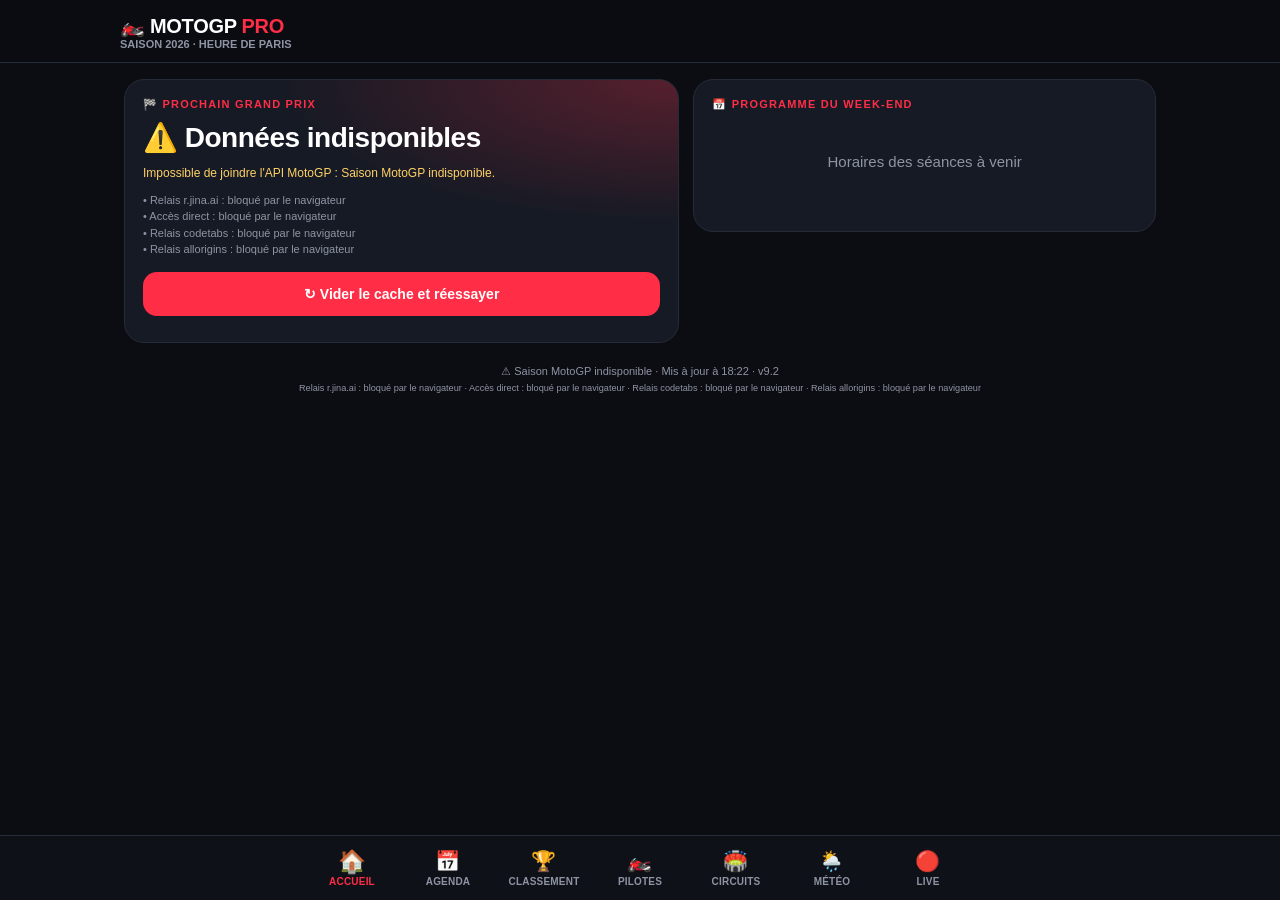
<file: index.html>
<!DOCTYPE html>
<html lang="fr"><head>
<meta charset="UTF-8">
<meta name="viewport" content="width=device-width,initial-scale=1,viewport-fit=cover">
<title>MotoGP Pro</title>
<style>
body{margin:0;background:#0B0D13;color:#fff;font:15px -apple-system,BlinkMacSystemFont,"Segoe UI",Roboto,sans-serif}
#boot{min-height:100vh;display:flex;flex-direction:column;align-items:center;justify-content:center;gap:14px;text-align:center;padding:20px}
#boot .logo{font-size:28px;font-weight:900}#boot .logo span{color:#FF2D46}
#boot .msg{color:#8E94A3;font-size:14px;max-width:420px;line-height:1.5}
.spin{width:34px;height:34px;border:3px solid #262B38;border-top-color:#FF2D46;border-radius:50%;animation:s 1s linear infinite}
@keyframes s{to{transform:rotate(360deg)}}
</style></head><body>
<div id="boot"><div class="logo">MOTOGP <span>PRO</span></div><div class="spin"></div><div class="msg" id="bootMsg">Chargement des données MotoGP…</div></div>
<script>
// =====================================================
// Adaptateur navigateur : simule les fonctions de
// Scriptable pour faire tourner le même script sur
// Mac / PC (Chrome, Safari, Edge, Firefox).
// =====================================================
(function () {
  const noop = function () {};
  const Stub = class { constructor() { return new Proxy(this, { get: (t, k) => (k in t ? t[k] : noop), set: () => true }); } };
  window.Color = class { constructor(h, a) { this.hex = String(h).replace("#", ""); this.alpha = a ?? 1; } static white() { return new Color("#FFFFFF"); } };
  window.Font = new Proxy({}, { get: () => () => ({}) });
  for (const n of ["Size", "Rect", "Point", "Path", "DrawContext", "LinearGradient", "ListWidget"]) window[n] = Stub;
  window.URLScheme = { forRunningScript: () => location.href };
  window.config = { runsInWidget: false, runsInAccessoryWidget: false, widgetFamily: null };
  window.Script = { setWidget: noop, complete: noop };

  // Cache : localStorage du navigateur
  const LS = {
    get(k) { try { return localStorage.getItem(k); } catch (e) { return null; } },
    set(k, v) {
      try { localStorage.setItem(k, v); }
      catch (e) { // plein -> on vide l'ancien cache météo/pilotes puis on réessaie
        try { Object.keys(localStorage).filter(x => x.startsWith("mgp/")).forEach(x => localStorage.removeItem(x)); localStorage.setItem(k, v); } catch (e2) {}
      }
    }
  };
  window.FileManager = { local: () => ({
    joinPath: (...a) => a.join("/"),
    documentsDirectory: () => "mgp",
    fileExists: p => !p.endsWith(".json") || LS.get(p) !== null,
    createDirectory: noop,
    readString: p => LS.get(p),
    writeString: (p, s) => LS.set(p, s)
  }) };

  // Réseau
  // L'API MotoGP n'accepte que les requêtes venant de motogp.com :
  // depuis un fichier (ou un autre site), le navigateur la bloque.
  // On passe donc par un relais public (r.jina.ai en priorité,
  // testé OK), limité à ~20 requêtes/minute -> régulateur intégré.
  const jinaParse = txt => {
    const w = /Warning: Target URL returned error (\d+)/.exec(txt);
    if (w) throw new Error("l'API a refusé le relais (HTTP " + w[1] + ")");
    const i = txt.indexOf("Markdown Content:");
    const j = JSON.parse((i >= 0 ? txt.slice(i + 17) : txt).trim());
    if (j && !Array.isArray(j) && (j.error || j.code) && Object.keys(j).length <= 4) throw new Error("réponse d'erreur du relais : " + JSON.stringify(j).slice(0, 80));
    return j;
  };
  const ROUTES = [
    { name: "Relais r.jina.ai", url: u => "https://r.jina.ai/" + u, text: jinaParse, limited: true },
    { name: "Accès direct", url: u => u },
    { name: "Relais codetabs", url: u => "https://api.codetabs.com/v1/proxy/?quest=" + encodeURIComponent(u) },
    { name: "Relais allorigins", url: u => "https://api.allorigins.win/raw?url=" + encodeURIComponent(u) }
  ];
  let best = Number(LS.get("mgp_route2") || 0) || 0;
  if (!ROUTES[best]) best = 0;
  const diag = {};
  window.__isWeb = true;
  window.__netDiag = () => ROUTES.map((r, i) => r.name + " : " + (diag[i] || "non essayé"));

  // Régulateur : 2 requêtes simultanées max, 18 par minute max
  const sleep = ms => new Promise(r => setTimeout(r, ms));
  const stamps = []; let active = 0;
  async function slot() {
    for (;;) {
      const now = Date.now();
      while (stamps.length && now - stamps[0] > 60000) stamps.shift();
      if (active < 2 && stamps.length < 18) { active++; stamps.push(now); return; }
      await sleep(stamps.length >= 18 ? 60000 - (now - stamps[0]) + 50 : 150);
    }
  }

  async function attempt(route, url, timeoutS) {
    for (let tries = 0; ; tries++) {
      if (route.limited) await slot();
      const ctl = new AbortController();
      const timer = setTimeout(() => ctl.abort(), timeoutS * 1000);
      try {
        const r = await fetch(route.url(url), { signal: ctl.signal, cache: "no-store" });
        if (r.status === 429 && tries < 4) { await sleep(4000 * (tries + 1)); continue; }
        if (!r.ok) throw Object.assign(new Error("HTTP " + r.status), { status: r.status });
        const json = route.text ? route.text(await r.text()) : await r.json();
        if (json == null) throw new Error("réponse vide");
        return json;
      } finally {
        clearTimeout(timer);
        if (route.limited) active--;
      }
    }
  }

  window.Request = class {
    constructor(url) { this.url = url; this.timeoutInterval = 10; this.response = null; }
    async loadJSON() {
      // Open-Meteo accepte les navigateurs : accès direct
      if (/open-meteo\.com/.test(this.url)) {
        const r = await fetch(this.url, { cache: "no-store" });
        this.response = { statusCode: r.status };
        if (!r.ok) throw new Error("HTTP " + r.status);
        return r.json();
      }
      const order = [best, ...ROUTES.map((_, i) => i).filter(i => i !== best)];
      let last;
      for (const i of order) {
        try {
          const json = await attempt(ROUTES[i], this.url, 15);
          this.response = { statusCode: 200 };
          diag[i] = "OK";
          if (i !== best) { best = i; LS.set("mgp_route2", String(i)); }
          return json;
        } catch (e) {
          diag[i] = e.name === "AbortError" ? "délai dépassé" : e instanceof TypeError ? "bloqué par le navigateur" : String(e.message || e);
          last = e;
          if (e.status === 404) break; // la donnée n'existe pas
        }
      }
      throw last || new Error("réseau indisponible");
    }
  };

  // Affichage : la page du dashboard remplace l'écran de chargement
  window.WebView = class {
    async loadHTML(html) {
      document.open(); document.write(html); document.close();
      await new Promise(r => setTimeout(r, 0));
    }
    present() { return new Promise(noop); }
    async evaluateJavaScript(js) { return (0, eval)(js); }
  };

  window.addEventListener("error", e => {
    const m = document.getElementById("bootMsg");
    if (m) m.textContent = "Erreur : " + e.message;
  });
})();
</script>
<script type="module">
// ===== Script MotoGP Pro (identique à la version Scriptable) =====
// ==================================================
// MOTOGP PRO RACING V9.2
// Widget iPhone (toutes tailles + écran verrouillé)
// + Dashboard plein écran
// Fuseau horaire : Europe/Paris
// ==================================================
//
// NOUVEAUTÉS V9
// • Circuit reconnu par son nom (ex. GP d'Australie à Adelaide
//   ou Phillip Island) + circuits d'Adelaide et d'Argentine
// • Intersaison : les pilotes de la saison précédente restent
//   affichés jusqu'à la première course
// • Mise en page adaptée aux grands écrans (iPad / ordinateur)
//
// V8
// • Onglet PILOTES : fiche complète de chaque pilote MotoGP
//   (titres, victoires, podiums, poles, records, carrière…)
// • Onglet CIRCUITS : fiche technique + records de chaque circuit
// • Onglet MÉTÉO : prévisions 16 jours sur chaque circuit
//   + météo heure par heure des séances (Open-Meteo, gratuit)
// • Météo de la course dans le grand widget
// • Dashboard instantané : les fiches pilotes se chargent
//   en arrière-plan puis restent en cache
//
// V7
// • Prochain GP 100 % automatique (plus besoin de date manuelle)
// • Correction des horaires décalés renvoyés par l'API
//   (GP reportés : ex. Portugal déplacé au 20-22 nov. 2026)
// • Tests hivernaux exclus du calendrier
// • Bascule automatique sur la saison suivante
// • Widgets petit / moyen / grand / écran verrouillé
// • Minuteur en direct pendant le week-end de course
// • Chargements en parallèle + cache hors-ligne
// ==================================================

const CFG = {
  api: "https://api.motogp.pulselive.com/motogp/v1",
  weatherApi: "https://api.open-meteo.com/v1/forecast",
  tz: "Europe/Paris",
  locale: "fr-FR",

  // Rafraîchissement du widget (minutes)
  refreshMinutes: 30,
  refreshMinutesWeekend: 10,

  // Cible du décompte J-X :
  //  "weekend" -> jusqu'au vendredi (début du GP)
  //  "race"    -> jusqu'au dimanche (course principale)
  countdownTo: "weekend",

  // Forçage manuel FACULTATIF (laisser null = automatique)
  // ex : { date: "2026-11-20", name: "GP Portugal" }
  manualGP: null,

  // Aperçu dans l'app au lieu du dashboard :
  // null, "small", "medium", "large"
  preview: null
};

const YEAR = new Date().getFullYear();
const DAY = 86400000;

const C = {
  bg1: new Color("#0B0D13"),
  bg2: new Color("#171C27"),
  card: new Color("#1D2230"),
  red: new Color("#FF2D46"),
  white: Color.white(),
  gray: new Color("#8E94A3"),
  green: new Color("#34D399"),
  gold: new Color("#FFD166"),
  track: new Color("#2A303C")
};

// ==================================================
// CACHE
// ==================================================

const fm = FileManager.local();
const cacheDir = fm.joinPath(fm.documentsDirectory(), "MotoGPProV9Cache");
if (!fm.fileExists(cacheDir)) fm.createDirectory(cacheDir, true);

let STALE = false; // true si une donnée vient du cache après une erreur réseau

const cachePath = key => fm.joinPath(cacheDir, key.replace(/[^\w-]/g, "_") + ".json");

function getCache(key) {
  try {
    const p = cachePath(key);
    return fm.fileExists(p) ? JSON.parse(fm.readString(p)) : null;
  } catch (e) { return null; }
}

function setCache(key, data) {
  try {
    fm.writeString(cachePath(key), JSON.stringify({ time: Date.now(), data }));
  } catch (e) { console.log("Cache : " + e); }
}

// ==================================================
// API
// ==================================================

const api = (path, key, minutes = 60, timeout = 10) =>
  fetchJSON(CFG.api + path, key, minutes, timeout);

async function fetchJSON(url, key, minutes = 60, timeout = 10) {
  const cached = getCache(key);
  if (cached && Date.now() - cached.time < minutes * 60000) return cached.data;

  try {
    const req = new Request(url);
    req.timeoutInterval = timeout;
    const json = await req.loadJSON();
    const code = req.response?.statusCode;
    if (code >= 400) throw new Error("HTTP " + code);
    if (json == null) throw new Error("Réponse vide");
    setCache(key, json);
    return json;
  } catch (e) {
    console.log(key + " : " + e);
    if (cached) { STALE = true; return cached.data; }
    return null;
  }
}

function asArray(v) {
  if (Array.isArray(v)) return v;
  if (!v || typeof v !== "object") return [];
  for (const k of ["data", "results", "items", "classification", "standings", "riders", "events", "sessions"]) {
    if (Array.isArray(v[k])) return v[k];
  }
  return [];
}

const getID = x => x?.id || x?.uuid || x?.event_uuid || null;
const own = (o, k) => o && Object.prototype.hasOwnProperty.call(o, k);

// ==================================================
// DATES (calendrier de Paris)
// ==================================================

// Analyse robuste : "2026-11-20", "2026-11-20 13:00:00",
// "2026-11-20T13:00:00+0000"... (Safari refuse certains formats)
function parseDate(v) {
  if (!v) return null;
  if (v instanceof Date) return isNaN(v) ? null : v;
  let s = String(v).trim();
  if (/^\d{4}-\d{2}-\d{2}$/.test(s)) s += "T00:00:00Z";
  else {
    s = s.replace(" ", "T").replace(/([+-]\d{2})(\d{2})$/, "$1:$2");
    if (!/(Z|[+-]\d{2}:\d{2})$/.test(s)) s += "Z";
  }
  const d = new Date(s);
  return isNaN(d.getTime()) ? null : d;
}

function parts(date, opts) {
  const out = {};
  for (const p of new Intl.DateTimeFormat("en-CA", { timeZone: CFG.tz, ...opts }).formatToParts(date)) {
    if (p.type !== "literal") out[p.type] = p.value;
  }
  return out;
}

// Date -> "AAAA-MM-JJ" à l'heure de Paris
function keyOf(date = new Date()) {
  const p = parts(date, { year: "numeric", month: "2-digit", day: "2-digit" });
  return `${p.year}-${p.month}-${p.day}`;
}

// "AAAA-MM-JJ" -> numéro de jour (insensible au changement d'heure)
function dayNum(key) {
  const m = /^(\d{4})-(\d{2})-(\d{2})/.exec(String(key || ""));
  return m ? Math.round(Date.UTC(+m[1], m[2] - 1, +m[3]) / DAY) : null;
}

const numToKey = n => new Date(n * DAY).toISOString().slice(0, 10);
const addDays = (key, n) => numToKey(dayNum(key) + n);
const todayNum = () => dayNum(keyOf());
const daysTo = key => (dayNum(key) == null ? null : dayNum(key) - todayNum());
const keyToDate = key => new Date(key + "T12:00:00Z");

// Valeur API -> clé jour. Une date sans heure est prise telle quelle.
function dayKey(v) {
  if (!v) return null;
  const s = String(v);
  if (/^\d{4}-\d{2}-\d{2}$/.test(s)) return s;
  const d = parseDate(s);
  return d ? keyOf(d) : null;
}

// Décalage horaire de Paris en minutes (UTC+60 / +120)
function tzOffset(date) {
  const p = parts(date, {
    hourCycle: "h23", year: "numeric", month: "2-digit", day: "2-digit",
    hour: "2-digit", minute: "2-digit", second: "2-digit"
  });
  const asUTC = Date.UTC(+p.year, p.month - 1, +p.day, +p.hour % 24, +p.minute, +p.second);
  return Math.round((asUTC - date.getTime()) / 60000);
}

function fmt(date, opts) {
  return date ? new Intl.DateTimeFormat(CFG.locale, { timeZone: CFG.tz, ...opts }).format(date) : "—";
}

const fmtHour = d => fmt(d, { hour: "2-digit", minute: "2-digit" });
const fmtDay = d => fmt(d, { weekday: "short", day: "numeric", month: "short" });
const fmtLong = d => fmt(d, { weekday: "long", day: "numeric", month: "long" });

// "20 – 22 nov." / "30 oct. – 1 nov."
function fmtRange(startKey, endKey) {
  if (!startKey) return "Date indisponible";
  const s = keyToDate(startKey), e = keyToDate(endKey || startKey);
  const sameMonth = startKey.slice(0, 7) === (endKey || startKey).slice(0, 7);
  const a = sameMonth ? fmt(s, { day: "numeric" }) : fmt(s, { day: "numeric", month: "short" });
  return a + " – " + fmt(e, { day: "numeric", month: "short" });
}

const plural = (n, word) => n + " " + word + (Math.abs(n) > 1 ? "s" : "");

// ==================================================
// GRANDS PRIX
// ==================================================

const GP_FR = {
  THA: "Thaïlande", BRA: "Brésil", USA: "États-Unis", AME: "Amériques",
  ARG: "Argentine", QAT: "Qatar", SPA: "Espagne", FRA: "France",
  CAT: "Catalogne", ITA: "Italie", HUN: "Hongrie", CZE: "Tchéquie",
  NED: "Pays-Bas", GER: "Allemagne", GBR: "Grande-Bretagne", ARA: "Aragon",
  RSM: "Saint-Marin", AUT: "Autriche", JPN: "Japon", INA: "Indonésie",
  AUS: "Australie", MAL: "Malaisie", POR: "Portugal", VAL: "Valence",
  IND: "Inde", KAZ: "Kazakhstan", EMI: "Émilie-Romagne"
};

function titleCase(s) {
  return s.toLowerCase().replace(/(^|[\s-])\S/g, c => c.toUpperCase());
}

function flag(iso) {
  const s = String(iso || "").toUpperCase();
  if (!/^[A-Z]{2}$/.test(s)) return "🏁";
  return String.fromCodePoint(...[...s].map(c => 0x1f1e6 + c.charCodeAt(0) - 65));
}

function normEvent(e) {
  const startKey = dayKey(e.date_start || e.start_date || e.date);
  const endKey = dayKey(e.date_end || e.end_date) || (startKey && addDays(startKey, 2));
  const raw = String(e.name || e.sponsored_name || "Grand Prix").trim();
  const country = GP_FR[e.short_name] ||
    titleCase(raw.replace(/^GRAND PRIX\s+(OF\s+|DE\s+|DU\s+|D')?(THE\s+)?/i, "").trim());

  return {
    id: getID(e),
    code: e.short_name || "",
    name: "GP " + country,
    fullName: String(e.sponsored_name || raw).trim(),
    circuit: e.circuit?.name || "",
    place: e.circuit?.place || "",
    flag: flag(e.country?.iso),
    startKey,
    endKey,
    status: String(e.status || "").toUpperCase(),
    test: e.test === true || /\bTEST\b/i.test(raw)
  };
}

const isCancelled = e => e.status.includes("CANCEL");
const isFinished = e => e.status === "FINISHED" || daysTo(e.endKey) < 0;
const isUpcoming = e => !e.test && !isCancelled(e) && !isFinished(e);
const isWeekendNow = e => e && daysTo(e.startKey) <= 0 && daysTo(e.endKey) >= 0;

function cleanEvents(raw) {
  return asArray(raw)
    .map(normEvent)
    .filter(e => e.startKey && !e.test)
    .sort((a, b) => dayNum(a.startKey) - dayNum(b.startKey));
}

// ==================================================
// CIRCUITS (fiches techniques)
// L'API MotoGP ne fournit pas ces données : elles sont
// intégrées ici (sources publiques, records à fin 2026).
// len = longueur (m) · straight = plus longue ligne droite (m)
// R / L = virages à droite / à gauche · opened = ouverture
// lap = record absolu du tour · race = meilleur tour en course
// top = vitesse maximale (km/h)
// ==================================================

const CIRCUITS = {
  THA: { lat: 14.958, lon: 103.085, len: 4554, corners: 12, R: 7, L: 5, straight: 1000, opened: 2014,
    lap: ["1'28.700", "Francesco Bagnaia", 2024], race: ["1'30.637", "Marc Márquez", 2025], top: [341.7, "Raúl Fernández", 2025] },
  BRA: { lat: -16.719, lon: -49.191, len: 3835, corners: 14, opened: 1974,
    lap: ["1'17.408", "Marco Bezzecchi", 2026], race: ["1'18.654", "Marco Bezzecchi", 2026], top: [348.3, "Marc Márquez", 2026] },
  USA: { lat: 30.133, lon: -97.641, len: 5513, corners: 20, R: 9, L: 11, straight: 1200, opened: 2012,
    lap: ["2'00.864", "Maverick Viñales", 2024], race: ["2'02.221", "Marc Márquez", 2025], top: [356.4, "Maverick Viñales", 2023] },
  SPA: { lat: 36.708, lon: -6.034, len: 4428, corners: 13, straight: 600, opened: 1985,
    lap: ["1'35.610", "Fabio Quartararo", 2025], race: ["1'37.349", "Álex Márquez", 2025], top: [301.6, "Marco Bezzecchi", 2025] },
  FRA: { lat: 47.956, lon: 0.208, len: 4185, corners: 14, R: 9, L: 5, straight: 674, opened: 1966,
    lap: ["1'29.324", "Fabio Quartararo", 2025], race: ["1'31.107", "Enea Bastianini", 2024], top: [326.9, "Fabio Di Giannantonio", 2025] },
  CAT: { lat: 41.570, lon: 2.261, len: 4657, corners: 14, R: 8, L: 6, straight: 1047, opened: 1991,
    lap: ["1'37.536", "Álex Márquez", 2025], race: ["1'39.664", "Pedro Acosta", 2024], top: [358.8, "Brad Binder", 2024] },
  ITA: { lat: 43.998, lon: 11.372, len: 5245, corners: 15, R: 9, L: 6, straight: 1141, opened: 1974,
    lap: ["1'43.921", "Marco Bezzecchi", 2026], race: ["1'45.470", "Francesco Bagnaia", 2026], top: [368.6, "Jorge Martín", 2026] },
  HUN: { lat: 47.020, lon: 18.199, len: 4075, corners: 17, R: 7, L: 10, straight: 665, opened: 2023,
    lap: ["1'36.518", "Marc Márquez", 2025], race: ["1'37.699", "Marc Márquez", 2025], top: [308.5, "Brad Binder", 2025] },
  CZE: { lat: 49.203, lon: 16.445, len: 5403, corners: 14, straight: 636, opened: 1987,
    lap: ["1'52.303", "Francesco Bagnaia", 2025], race: ["1'53.691", "Marc Márquez", 2025], top: [321.4, "Brad Binder", 2025] },
  NED: { lat: 52.962, lon: 6.524, len: 4542, corners: 18, R: 12, L: 6, straight: 487, opened: 1955,
    lap: ["1'30.540", "Francesco Bagnaia", 2024], race: ["1'31.866", "Francesco Bagnaia", 2024], top: [320.8, "Andrea Dovizioso", 2019] },
  GER: { lat: 50.792, lon: 12.688, len: 3671, corners: 13, R: 3, L: 10, straight: 700, opened: 1996,
    lap: ["1'19.071", "Fabio Di Giannantonio", 2025], race: ["1'20.667", "Jorge Martín", 2024], top: [306.8, "Francesco Bagnaia", 2025] },
  GBR: { lat: 52.072, lon: -1.016, len: 5900, corners: 18, straight: 770, opened: 1948,
    lap: ["1'56.280", "Marco Bezzecchi", 2026], race: ["1'58.895", "Aleix Espargaró", 2024], top: [340.6, "Enea Bastianini", 2022] },
  ARA: { lat: 41.077, lon: -0.203, len: 5077, corners: 17, R: 7, L: 10, straight: 968, opened: 2009,
    lap: ["1'45.704", "Marc Márquez", 2025], race: ["1'46.705", "Marc Márquez", 2025], top: [356.4, "Brad Binder", 2025] },
  RSM: { lat: 43.962, lon: 12.684, len: 4226, corners: 16, R: 10, L: 6, straight: 565, opened: 1972,
    lap: ["1'30.031", "Francesco Bagnaia", 2024], race: ["1'30.877", "Francesco Bagnaia", 2024], top: [305.9, "Marco Bezzecchi", 2023] },
  AUT: { lat: 47.220, lon: 14.765, len: 4348, corners: 11, R: 8, L: 3, straight: 626, opened: 1969,
    lap: ["1'27.748", "Jorge Martín", 2024], race: ["1'29.519", "Francesco Bagnaia", 2024], top: [318.5, "Ai Ogura", 2025] },
  JPN: { lat: 36.533, lon: 140.227, len: 4801, corners: 14, straight: 762, opened: 1997,
    lap: ["1'42.911", "Francesco Bagnaia", 2025], race: ["1'44.412", "Francesco Bagnaia", 2025], top: [320.4, "Marc Márquez", 2025] },
  INA: { lat: -8.896, lon: 116.305, len: 4301, corners: 17, R: 11, L: 6, straight: 507, opened: 2021,
    lap: ["1'28.725", "Raúl Fernández", 2026], race: ["1'29.960", "Marco Bezzecchi", 2026], top: [321.4, "Joan Mir", 2025] },
  AUS: { match: /phillip/i, lat: -38.502, lon: 145.231, len: 4448, corners: 12, R: 5, L: 7, straight: 900, opened: 1956, width: 13,
    lap: ["1'26.492", "Marco Bezzecchi", 2025], race: ["1'27.122", "Marco Bezzecchi", 2025], top: [348.0, "Andrea Dovizioso", 2015] },
  MAL: { lat: 2.761, lon: 101.738, len: 5543, corners: 15, R: 10, L: 5, straight: 920, opened: 1999,
    lap: ["1'56.337", "Francesco Bagnaia", 2024], race: ["1'58.873", "Álex Márquez", 2025], top: [341.7, "Enea Bastianini", 2026] },
  QAT: { lat: 25.490, lon: 51.454, len: 5380, corners: 16, R: 10, L: 6, straight: 1068, opened: 2004,
    lap: ["1'50.028", "Marco Bezzecchi", 2026], race: ["1'52.558", "Marc Márquez", 2026], top: [362.4, "Johann Zarco", 2021] },
  ARG: { lat: -34.694, lon: -58.459, len: 4340, corners: 14, R: 9, L: 5, opened: 1952, match: /g[aá]lvez|buenos/i },
  ADL: { lat: -34.927, lon: 138.618, len: 4130, corners: 15, match: /adelaide/i },
  POR: { lat: 37.227, lon: -8.627, len: 4592, corners: 15, R: 9, L: 6, straight: 969, opened: 2008,
    lap: ["1'38.725", "Francesco Bagnaia", 2021], race: ["1'39.426", "Francesco Bagnaia", 2021], top: [351.2, "Brad Binder", 2022] },
  VAL: { lat: 39.486, lon: -0.630, len: 4005, corners: 14, R: 5, L: 9, straight: 650, opened: 1999,
    lap: ["1'28.809", "Marco Bezzecchi", 2025], race: ["1'29.976", "Raúl Fernández", 2025], top: [342.0, "Marco Bezzecchi", 2025] }
};

// Circuit d'un GP : d'abord par le nom du circuit (les GP
// peuvent changer de circuit), sinon par le code du GP.
function circuitFor(e) {
  if (!e) return null;
  const name = String(e.circuit || "") + " " + String(e.place || "");
  for (const [id, c] of Object.entries(CIRCUITS)) {
    if (c.match && c.match.test(name)) return { id, ...c };
  }
  const byCode = CIRCUITS[e.code];
  if (!byCode) return null;
  // Le code correspond mais le circuit est différent -> pas de fiche
  if (byCode.match && e.circuit && !byCode.match.test(name)) return null;
  return { id: e.code, ...byCode };
}

// ==================================================
// MÉTÉO (Open-Meteo, sans clé, 16 jours max)
// ==================================================

const WEATHER_CODES = {
  0: ["☀️", "Ensoleillé"], 1: ["🌤️", "Peu nuageux"], 2: ["⛅", "Éclaircies"], 3: ["☁️", "Couvert"],
  45: ["🌫️", "Brouillard"], 48: ["🌫️", "Brouillard givrant"],
  51: ["🌦️", "Bruine légère"], 53: ["🌦️", "Bruine"], 55: ["🌦️", "Bruine forte"],
  56: ["🌧️", "Bruine verglaçante"], 57: ["🌧️", "Bruine verglaçante"],
  61: ["🌧️", "Pluie faible"], 63: ["🌧️", "Pluie"], 65: ["🌧️", "Forte pluie"],
  66: ["🌧️", "Pluie verglaçante"], 67: ["🌧️", "Pluie verglaçante"],
  71: ["🌨️", "Neige faible"], 73: ["🌨️", "Neige"], 75: ["🌨️", "Forte neige"], 77: ["🌨️", "Grains de neige"],
  80: ["🌦️", "Averses"], 81: ["🌦️", "Averses"], 82: ["⛈️", "Fortes averses"],
  85: ["🌨️", "Averses de neige"], 86: ["🌨️", "Averses de neige"],
  95: ["⛈️", "Orage"], 96: ["⛈️", "Orage + grêle"], 99: ["⛈️", "Orage + grêle"]
};

const wx = code => WEATHER_CODES[code] || ["🌡️", "—"];

function weatherURL(c) {
  return CFG.weatherApi +
    "?latitude=" + c.lat + "&longitude=" + c.lon +
    "&daily=weather_code,temperature_2m_max,temperature_2m_min,precipitation_probability_max,precipitation_sum,wind_speed_10m_max" +
    "&hourly=temperature_2m,precipitation_probability,weather_code,wind_speed_10m" +
    "&timezone=auto&forecast_days=16";
}

async function getWeather(c) {
  if (!c) return null;
  return await fetchJSON(weatherURL(c), "weather_" + c.id, 60, 8);
}

// Météo à l'heure d'une séance (Date) dans une réponse Open-Meteo
function weatherAt(w, date) {
  const h = w?.hourly;
  if (!h?.time || !date) return null;
  const off = (w.utc_offset_seconds || 0) * 1000;
  const target = Math.floor(date.getTime() / 3600000) * 3600000;
  const i = h.time.findIndex(t => Date.parse(t + ":00Z") - off === target);
  if (i < 0) return null;
  return {
    temp: h.temperature_2m?.[i], rain: h.precipitation_probability?.[i],
    wind: h.wind_speed_10m?.[i], code: h.weather_code?.[i]
  };
}

// ==================================================
// SÉANCES
// ==================================================

function sessionInfo(s) {
  const type = String(s.type || s.code || s.session_type || s.name || "").toUpperCase().trim();
  const n = s.number != null ? Number(s.number) : null;

  if (type === "RAC" || type === "RACE" || type.includes("GRAND PRIX")) return { kind: "race", label: "Course", icon: "🏁" };
  if (type === "SPR" || type.includes("SPRINT")) return { kind: "sprint", label: "Sprint", icon: "🔥" };
  if (type === "Q" || /^Q\d$/.test(type) || type.includes("QUAL")) {
    const q = n || Number(type.slice(1)) || "";
    return { kind: "qualifying", label: "Qualif" + (q ? " Q" + q : ""), icon: "⚡", n: q };
  }
  if (type === "PR") return { kind: "practice", label: "Practice", icon: "⏱️" };
  if (type === "FP" || type.includes("FP") || type.includes("PRACTICE")) {
    return { kind: "practice", label: "Essais libres" + (n ? " " + n : ""), icon: "🏍️" };
  }
  if (type === "WUP" || type.includes("WARM")) return { kind: "warmup", label: "Warm-up", icon: "🌡️" };
  return { kind: "other", label: titleCase(type || "Séance"), icon: "•" };
}

// Si l'API renvoie des horaires hors des dates du GP (GP reporté),
// on les recale sur le week-end officiel en gardant l'heure de Paris.
function normSessions(raw, ev) {
  let list = asArray(raw)
    .map(s => ({ ...sessionInfo(s), date: parseDate(s.date || s.date_start || s.start_time || s.start) }))
    .filter(s => s.date)
    .sort((a, b) => a.date - b.date);

  let shifted = false;

  if (list.length && ev?.startKey) {
    const first = dayNum(keyOf(list[0].date));
    const last = dayNum(keyOf(list[list.length - 1].date));
    const start = dayNum(ev.startKey);
    const end = dayNum(ev.endKey);

    if (first < start - 1 || last > end) {
      const off = start - first;
      list = list.map(s => {
        let t = s.date.getTime() + off * DAY;
        t += (tzOffset(s.date) - tzOffset(new Date(t))) * 60000;
        return { ...s, date: new Date(t) };
      });
      shifted = true;
    }
  }

  return { list, shifted };
}

// Séances clés : dernière qualif, sprint, course
function keySessions(list) {
  const qualifs = list.filter(s => s.kind === "qualifying");
  return [
    qualifs[qualifs.length - 1],
    list.find(s => s.kind === "sprint"),
    list.find(s => s.kind === "race")
  ].filter(Boolean);
}

// ==================================================
// PILOTES
// ==================================================

function normRider(r) {
  const rider = r.rider || r;
  const name = rider.full_name || rider.name ||
    [rider.first_name || rider.given_name, rider.last_name || rider.surname].filter(Boolean).join(" ") || "Pilote";
  // Attention : tout objet JS possède .constructor -> vérifier la vraie clé
  const maker = own(r, "constructor") && typeof r.constructor === "object"
    ? r.constructor?.name : (r.constructor_name || "");

  return {
    pos: Number(r.position ?? r.pos),
    name: String(name),
    short: String(name).split(" ").slice(-1)[0],
    number: rider.number ?? "",
    team: String(r.team?.name || rider.team?.name || ""),
    maker: String(maker || ""),
    points: Number(r.points) || 0,
    flag: flag(rider.country?.iso),
    country: rider.country?.name || "",
    profileId: rider.riders_api_uuid || rider.riders_id || null,
    legacy: rider.legacy_id ?? null,
    wins: Number(r.race_wins) || 0,
    podiums: Number(r.podiums) || 0,
    sprintWins: Number(r.sprint_wins) || 0,
    sprintPodiums: Number(r.sprint_podiums) || 0,
    last: r.last_positions || {},
    sprintLast: r.sprint_last_positions || {}
  };
}

// --- Fiche pilote : profil (/riders/{uuid}) ---

function slimProfile(p) {
  if (!p || typeof p !== "object" || !p.id) return null;
  const career = Array.isArray(p.career) ? p.career : [];
  const cur = career.find(c => c.current) || career[0] || {};
  const pics = cur.pictures || {};
  return {
    first: p.name || "", last: p.surname || "", nickname: p.nickname || cur.short_nickname || "",
    birthDate: p.birth_date || null, birthCity: p.birth_city || "", birthCountry: p.birth_country || "",
    age: p.years_old ?? null, startYear: p.start_year ?? null,
    height: p.physical_attributes?.height ?? null, weight: p.physical_attributes?.weight ?? null,
    photo: pics.profile?.main || pics.portrait || "",
    bike: pics.bike?.main || "",
    teamColor: cur.team?.color || "",
    career: career.map(c => ({
      season: c.season, number: c.number,
      team: c.sponsored_team || c.team?.name || "",
      bike: c.team?.constructor?.name || "",
      cat: catName(c.category || c.team?.category)
    })).sort((a, b) => b.season - a.season)
  };
}

// --- Fiche pilote : statistiques de carrière (/riders/{legacy}/stats) ---

const catName = c => String(c?.name || "").replace(/™/g, "").trim();

function evLabel(e) {
  if (!e) return "";
  const gp = GP_FR[e.short_name] || titleCase(String(e.name || "").replace(/^GRAND PRIX\s+(OF\s+|DE\s+|DU\s+|D')?(THE\s+)?/i, ""));
  return (e.season ? e.season + " · " : "") + "GP " + gp + (e.circuit?.name ? " (" + e.circuit.name + ")" : "");
}

function slimStats(s) {
  if (!s || typeof s !== "object") return null;
  const block = o => ({
    total: Number(o?.total) || 0,
    by: (o?.categories || []).map(c => ({ cat: catName(c.category), n: Number(c.count) || 0 })).filter(c => c.n > 0)
  });
  const list = a => (Array.isArray(a) ? a : []).map(x => ({ cat: catName(x.category), ev: evLabel(x.event) }));
  const counts = a => (Array.isArray(a) ? a : []).map(x => ({ cat: catName(x.category), n: Number(x.count) || 0 }));
  const sum = a => counts(a).reduce((t, x) => t + x.n, 0);
  return {
    races: block(s.all_races), wins: block(s.grand_prix_victories), titles: block(s.world_championship_wins),
    podiums: block(s.podiums), seconds: block(s.second_positions), thirds: block(s.third_positions),
    poles: block(s.poles), fastLaps: block(s.race_fastest_laps),
    sprintWins: sum(s.sprint_victories), sprintSeconds: sum(s.sprint_second_positions),
    sprintThirds: sum(s.sprint_third_positions), sprintPodiums: Number(s.sprint_podiums?.total) || 0,
    firstGP: list(s.first_grand_prix), firstWin: list(s.first_grand_prix_victories),
    firstPodium: list(s.first_podiums), firstPole: list(s.first_pole_positions),
    firstFastLap: list(s.first_race_fastest_lap), lastWins: list(s.last_wins),
    best: counts(s.best_positions), bestGrid: counts(s.best_grid_positions)
  };
}

// Données pilote déjà en cache (affichage instantané)
function cachedRider(r) {
  const p = r.profileId && getCache("rp_" + r.profileId);
  const s = r.legacy != null && getCache("rs_" + r.legacy);
  if (!p && !s) return null;
  return { profile: p ? p.data : null, stats: s ? s.data : null };
}

// Télécharge (ou relit le cache frais) la fiche d'un pilote
async function fetchRider(r) {
  const [p, s] = await Promise.all([
    r.profileId ? cachedFetch("rp_" + r.profileId, "/riders/" + r.profileId, 10080, slimProfile) : null,
    r.legacy != null ? cachedFetch("rs_" + r.legacy, "/riders/" + r.legacy + "/stats", 720, slimStats) : null
  ]);
  return { profile: p, stats: s };
}

// Cache dédié aux données "allégées" (on ne garde que l'utile)
async function cachedFetch(key, path, minutes, slim) {
  const cached = getCache(key);
  if (cached && Date.now() - cached.time < minutes * 60000) return cached.data;
  try {
    const req = new Request(CFG.api + path);
    req.timeoutInterval = 12;
    const data = slim(await req.loadJSON());
    if (data) { setCache(key, data); return data; }
  } catch (e) { console.log(key + " : " + e); }
  return cached ? cached.data : null;
}

function teamColor(t) {
  const n = String(t).toLowerCase();
  if (n.includes("ducati")) return "#EF3340";
  if (n.includes("yamaha")) return "#2585FF";
  if (n.includes("honda")) return "#FF6936";
  if (n.includes("ktm")) return "#FF8900";
  if (n.includes("aprilia")) return "#A66CFF";
  return "#A5AAB8";
}

// ==================================================
// RÉCUPÉRATION DES DONNÉES
// ==================================================

async function seasonData(seasonId) {
  const [cats, events] = await Promise.all([
    api("/results/categories?seasonUuid=" + encodeURIComponent(seasonId), "cat_" + seasonId, 1440),
    api("/results/events?seasonUuid=" + encodeURIComponent(seasonId), "events_" + seasonId, 180)
  ]);

  const cat = asArray(cats).find(c =>
    String(c.name || "").replace("™", "").trim().toLowerCase() === "motogp" || Number(c.legacy_id) === 3
  );

  return { catId: getID(cat), events: cleanEvents(events) };
}

async function getStandings(seasonId, catId) {
  if (!catId) return [];
  const data = await api(
    "/results/standings?seasonUuid=" + encodeURIComponent(seasonId) + "&categoryUuid=" + encodeURIComponent(catId),
    "standings_" + seasonId, 30
  );
  return asArray(data)
    .map(normRider)
    .filter(r => r.pos > 0)
    .sort((a, b) => a.pos - b.pos);
}

async function getSessions(ev, catId) {
  if (!ev?.id || !catId) return { list: [], shifted: false };
  const data = await api(
    "/results/sessions?eventUuid=" + encodeURIComponent(ev.id) + "&categoryUuid=" + encodeURIComponent(catId),
    "sessions_" + ev.id, 30
  );
  return normSessions(data, ev);
}

async function getLive() {
  try {
    const req = new Request(CFG.api + "/timing-gateway/livetiming-lite");
    req.timeoutInterval = 6;
    const d = await req.loadJSON();
    if (!d?.head || !d?.rider) return null;
    if (String(d.head.category || "").replace("™", "").trim() !== "MotoGP") return null;
    if (!["S", "R"].includes(String(d.head.session_status_id || ""))) return null;

    const riders = Object.values(d.rider)
      .filter(r => Number(r.pos) > 0)
      .sort((a, b) => Number(a.pos) - Number(b.pos))
      .slice(0, 12)
      .map(r => ({
        pos: Number(r.pos),
        name: r.rider_shortname || r.rider_surname || "Pilote",
        gap: Number(r.pos) === 1 ? "LEADER" : (r.gap_first ?? "—")
      }));

    return riders.length ? { session: d.head.session_name || "LIVE", riders } : null;
  } catch (e) { return null; }
}

async function loadData() {
  const out = {
    year: YEAR, events: [], next: null, round: 0, total: 0,
    sessions: [], shifted: false, ranking: [], live: null,
    weather: null, error: "", updated: new Date()
  };

  try {
    const seasons = asArray(await api("/results/seasons", "seasons", 1440));
    const cur = seasons.find(s => Number(s.year) === YEAR) || seasons.find(s => s.current);
    if (!cur) throw new Error("Saison MotoGP indisponible");

    const curId = getID(cur);
    out.year = Number(cur.year) || YEAR;

    const curData = await seasonData(curId);
    const rankingP = getStandings(curId, curData.catId);

    out.events = curData.events;
    if (!out.events.length) throw new Error("calendrier vide reçu de l'API");
    let pool = curData.events;
    let catId = curData.catId;
    let next = pool.find(isUpcoming);

    // Fin de saison -> saison suivante
    if (!next) {
      const nx = seasons.find(s => Number(s.year) === out.year + 1);
      if (nx) {
        const nxData = await seasonData(getID(nx));
        next = nxData.events.find(isUpcoming);
        if (next) { pool = nxData.events; catId = nxData.catId; out.nextSeason = out.year + 1; }
      }
    }

    // Forçage manuel facultatif
    const m = CFG.manualGP;
    if (m?.date && dayNum(m.date) != null && daysTo(m.date) >= 0) {
      const match = pool.find(e => dayNum(m.date) >= dayNum(e.startKey) && dayNum(m.date) <= dayNum(e.endKey));
      next = match || {
        id: null, name: m.name || "Prochain GP", fullName: m.name || "", circuit: "", place: "",
        flag: "🏁", startKey: m.date, endKey: addDays(m.date, 2), status: "", test: false
      };
    }

    out.next = next || null;
    if (next) {
      const races = pool.filter(e => !isCancelled(e));
      out.round = races.indexOf(next) + 1;
      out.total = races.length;
    }

    // Météo seulement si le GP est dans la fenêtre de prévision (16 j)
    const nextCircuit = circuitFor(next);
    const wantWeather = nextCircuit && daysTo(next.startKey) <= 15;

    const [ranking, sess, live, weather] = await Promise.all([
      rankingP,
      getSessions(next, catId),
      isWeekendNow(next) ? getLive() : Promise.resolve(null),
      wantWeather ? getWeather(nextCircuit) : Promise.resolve(null)
    ]);

    out.ranking = ranking;

    // Intersaison : pas encore de classement -> saison précédente
    if (!ranking.length) {
      const prev = seasons.find(s => Number(s.year) === out.year - 1);
      if (prev) {
        const prevData = await seasonData(getID(prev));
        out.ranking = await getStandings(getID(prev), prevData.catId);
        if (out.ranking.length) out.rankingYear = out.year - 1;
      }
    }
    out.sessions = sess.list;
    out.shifted = sess.shifted;
    out.live = live;
    out.weather = weather;
  } catch (e) {
    out.error = String(e.message || e);
    console.log(out.error);
  }

  return out;
}

// ==================================================
// ÉTAT DU DÉCOMPTE (partagé widget / dashboard)
// ==================================================

// Pas de GP : vraie intersaison ou échec de connexion ?
const noGPLabel = D => (D.error ? "Hors connexion" : "Intersaison");

function countdownState(D) {
  const ev = D.next;
  if (!ev) return { big: "—", caption: D.error ? "Données indisponibles" : "Aucun GP à venir", days: null };

  const race = D.sessions.find(s => s.kind === "race");
  const targetKey = CFG.countdownTo === "race" && race ? keyOf(race.date) : ev.startKey;
  const days = daysTo(targetKey);
  const now = Date.now();

  // Séance en cours ou à venir (une séance "dure" ~45 min)
  const nextSession = D.sessions.find(s => s.date.getTime() + 45 * 60000 > now);
  const weekend = isWeekendNow(ev);

  if (weekend) {
    return {
      big: D.live ? "LIVE" : "GO",
      caption: nextSession ? nextSession.label + " · " + fmtHour(nextSession.date) : "Week-end de course",
      days: 0, weekend: true, nextSession, race
    };
  }

  return {
    big: "J-" + days,
    caption: days === 0 ? "C'est aujourd'hui !" : days === 1 ? "Demain !" : plural(days, "jour") + " avant le GP",
    days, weekend: false, nextSession, race
  };
}

// ==================================================
// WIDGET : OUTILS
// ==================================================

function txt(parent, value, size = 12, color = C.white, weight = "regular") {
  const t = parent.addText(String(value));
  t.font = {
    regular: Font.systemFont(size),
    medium: Font.mediumSystemFont(size),
    semibold: Font.semiboldSystemFont(size),
    bold: Font.boldSystemFont(size),
    heavy: Font.heavySystemFont(size),
    black: Font.blackSystemFont(size)
  }[weight] || Font.systemFont(size);
  t.textColor = color;
  t.lineLimit = 1;
  t.minimumScaleFactor = 0.6;
  return t;
}

function hstack(parent, spacing = 0) {
  const s = parent.addStack();
  s.layoutHorizontally();
  s.centerAlignContent();
  s.spacing = spacing;
  return s;
}

function vstack(parent, spacing = 0) {
  const s = parent.addStack();
  s.layoutVertically();
  s.spacing = spacing;
  return s;
}

function pill(parent, label, color) {
  const p = parent.addStack();
  p.setPadding(2, 7, 2, 7);
  p.cornerRadius = 8;
  p.backgroundColor = new Color(color.hex, 0.18);
  txt(p, label, 9, color, "bold");
  return p;
}

function bar(done, total, w, h, color = C.red) {
  const dc = new DrawContext();
  dc.size = new Size(w, h);
  dc.opaque = false;
  dc.respectScreenScale = true;
  const bg = new Path();
  bg.addRoundedRect(new Rect(0, 0, w, h), h / 2, h / 2);
  dc.addPath(bg);
  dc.setFillColor(C.track);
  dc.fillPath();
  if (total > 0 && done > 0) {
    const fg = new Path();
    fg.addRoundedRect(new Rect(0, 0, Math.max(h, (w * done) / total), h), h / 2, h / 2);
    dc.addPath(fg);
    dc.setFillColor(color);
    dc.fillPath();
  }
  return dc.getImage();
}

function header(w, D, small = false) {
  const h = hstack(w);
  txt(h, small ? "🏍️ MOTOGP" : "🏍️ MOTOGP PRO", small ? 12 : 13, C.white, "heavy");
  h.addSpacer();
  if (D.live) pill(h, "● LIVE", C.green);
  else if (D.round) pill(h, "R" + D.round + "/" + D.total, C.red);
}

// Grand chiffre ou minuteur en direct
function bigCountdown(parent, st, size) {
  if (st.weekend && st.nextSession && st.nextSession.date > new Date()) {
    const d = parent.addDate(st.nextSession.date);
    d.applyTimerStyle();
    d.font = Font.heavySystemFont(size * 0.62);
    d.textColor = C.red;
    d.lineLimit = 1;
    d.minimumScaleFactor = 0.5;
    return;
  }
  txt(parent, st.big, size, C.red, "black");
}

function sessionRow(parent, s, size = 11) {
  const r = hstack(parent, 6);
  txt(r, s.icon + " " + s.label, size, C.white, "semibold");
  r.addSpacer();
  txt(r, fmtDay(s.date) + " · " + fmtHour(s.date), size, C.gray, "medium");
}

function footer(w, D) {
  const f = hstack(w);
  txt(f, D.error ? "⚠︎ " + D.error : D.shifted ? "Horaires recalés sur le report" : "Heure de Paris", 8, D.error ? C.gold : C.gray, "medium");
  f.addSpacer();
  txt(f, (STALE ? "hors-ligne · " : "MAJ ") + fmtHour(D.updated), 8, C.gray, "medium");
}

// ==================================================
// WIDGETS
// ==================================================

function baseWidget(D) {
  const w = new ListWidget();
  const g = new LinearGradient();
  g.colors = [C.bg2, C.bg1];
  g.locations = [0, 1];
  g.startPoint = new Point(0, 0);
  g.endPoint = new Point(1, 1);
  w.backgroundGradient = g;
  w.url = URLScheme.forRunningScript();

  // Rafraîchir plus souvent le week-end, et juste après minuit (J-X)
  const weekend = isWeekendNow(D.next);
  const next = Date.now() + (weekend ? CFG.refreshMinutesWeekend : CFG.refreshMinutes) * 60000;
  const midnightUTC = (todayNum() + 1) * DAY - tzOffset(new Date()) * 60000 + 60000;
  w.refreshAfterDate = new Date(Math.min(next, midnightUTC));
  return w;
}

function smallWidget(D) {
  const w = baseWidget(D);
  const st = countdownState(D);
  w.setPadding(14, 14, 12, 14);

  header(w, D, true);
  w.addSpacer();

  txt(w, D.next ? D.next.flag + " " + D.next.name : noGPLabel(D), 14, C.white, "bold");
  txt(w, D.next ? fmtRange(D.next.startKey, D.next.endKey) : "", 10, C.gray, "medium");
  w.addSpacer(4);

  bigCountdown(w, st, 44);
  txt(w, st.weekend ? st.caption : st.race ? "Course " + fmtDay(st.race.date) + " " + fmtHour(st.race.date) : st.caption, 10, C.white, "semibold");
  return w;
}

function mediumWidget(D) {
  const w = baseWidget(D);
  const st = countdownState(D);
  w.setPadding(14, 16, 12, 16);

  header(w, D);
  w.addSpacer(8);

  const body = hstack(w, 14);
  body.topAlignContent();

  const left = vstack(body, 1);
  txt(left, D.next ? D.next.flag + " " + D.next.name : noGPLabel(D), 15, C.white, "bold");
  txt(left, D.next ? fmtRange(D.next.startKey, D.next.endKey) : "", 10, C.gray, "medium");
  left.addSpacer(4);
  bigCountdown(left, st, 42);
  txt(left, st.caption, 10, C.white, "semibold");

  const right = vstack(body, 7);
  right.setPadding(10, 10, 10, 10);
  right.cornerRadius = 14;
  right.backgroundColor = C.card;
  txt(right, "PROGRAMME", 9, C.red, "heavy");
  const ks = keySessions(D.sessions);
  if (ks.length) {
    for (const s of ks) {
      const r = vstack(right, 0);
      txt(r, s.icon + " " + s.label, 10, C.white, "semibold");
      txt(r, fmtDay(s.date) + " · " + fmtHour(s.date), 9, C.gray, "medium");
    }
  } else {
    txt(right, "Horaires à venir", 10, C.gray);
  }

  w.addSpacer();
  footer(w, D);
  return w;
}

function largeWidget(D) {
  const w = baseWidget(D);
  const st = countdownState(D);
  w.setPadding(16, 16, 12, 16);

  header(w, D);
  w.addSpacer(10);

  // Carte GP
  const card = vstack(w, 2);
  card.setPadding(12, 14, 12, 14);
  card.cornerRadius = 16;
  card.backgroundColor = C.card;

  const top = hstack(card);
  const info = vstack(top, 2);
  txt(info, "PROCHAIN GRAND PRIX", 9, C.red, "heavy");
  txt(info, D.next ? D.next.flag + " " + D.next.name : noGPLabel(D), 17, C.white, "bold");
  txt(info, D.next ? [fmtRange(D.next.startKey, D.next.endKey), D.next.place].filter(Boolean).join(" · ") : "", 10, C.gray, "medium");
  top.addSpacer();
  const cd = vstack(top, 0);
  bigCountdown(cd, st, 38);

  card.addSpacer(6);
  if (D.total) {
    const img = card.addImage(bar(Math.max(0, D.round - 1), D.total, 300, 5));
    img.imageSize = new Size(300, 5);
    img.resizable = true;
    card.addSpacer(3);
  }
  const capRow = hstack(card);
  txt(capRow, st.caption, 10, C.white, "semibold");
  capRow.addSpacer();
  const rw = st.race && weatherAt(D.weather, st.race.date);
  if (rw) {
    txt(capRow, wx(rw.code)[0] + " " + Math.round(rw.temp) + "° · 💧" + (rw.rain ?? 0) + "%", 10, C.gray, "semibold");
  }

  w.addSpacer(10);

  // Programme
  txt(w, "📅 PROGRAMME", 9, C.red, "heavy");
  w.addSpacer(5);
  const ks = keySessions(D.sessions);
  if (ks.length) {
    for (const s of ks) { sessionRow(w, s, 11); w.addSpacer(4); }
  } else {
    txt(w, "Horaires des séances à venir", 10, C.gray);
  }

  w.addSpacer(8);

  // Classement
  txt(w, D.live ? "🔴 LIVE · " + D.live.session : "🏆 CHAMPIONNAT" + (D.rankingYear ? " " + D.rankingYear : ""), 9, D.live ? C.green : C.red, "heavy");
  w.addSpacer(5);
  const rows = D.live ? D.live.riders.slice(0, 5) : D.ranking.slice(0, 5);
  if (rows.length) {
    const lead = D.ranking[0]?.points || 0;
    for (const r of rows) {
      const line = hstack(w, 6);
      txt(line, String(r.pos).padStart(2, " "), 11, r.pos === 1 ? C.gold : C.gray, "heavy");
      txt(line, (r.flag && !D.live ? r.flag + " " : "") + r.name, 11, C.white, "semibold");
      line.addSpacer();
      txt(line, D.live ? r.gap : r.pos === 1 ? r.points + " pts" : "-" + (lead - r.points), 11, C.gray, "medium");
      w.addSpacer(3);
    }
  } else {
    txt(w, "Classement indisponible", 10, C.gray);
  }

  w.addSpacer();
  footer(w, D);
  return w;
}

function accessoryWidget(D, family) {
  const w = new ListWidget();
  w.url = URLScheme.forRunningScript();
  const st = countdownState(D);
  const name = D.next ? D.next.name : "MotoGP";

  if (family === "accessoryInline") {
    txt(w, "🏍️ " + name + " · " + st.big, 12);
  } else if (family === "accessoryCircular") {
    w.addAccessoryWidgetBackground = true;
    const s = vstack(w);
    s.centerAlignContent();
    txt(s, "GP", 9, C.white, "bold").centerAlignText();
    txt(s, st.big.replace("J-", ""), 20, C.white, "black").centerAlignText();
  } else {
    txt(w, "🏍️ " + name, 13, C.white, "bold");
    txt(w, st.big, 20, C.white, "black");
    txt(w, st.caption, 11, C.white, "medium");
  }
  return w;
}

function buildWidget(D, family) {
  if (String(family).startsWith("accessory")) return accessoryWidget(D, family);
  if (family === "small") return smallWidget(D);
  if (family === "medium") return mediumWidget(D);
  return largeWidget(D);
}

// ==================================================
// DASHBOARD
// Le dashboard s'ouvre immédiatement avec les données
// en cache, puis les fiches pilotes et la météo arrivent
// en arrière-plan (sans bloquer l'affichage).
// ==================================================

const safeJSON = v => JSON.stringify(v)
  .replace(/</g, "\\u003c").replace(/\u2028/g, "\\u2028").replace(/\u2029/g, "\\u2029");

const riderKey = r => String(r.legacy ?? r.profileId);

function dashboardPayload(D) {
  const st = countdownState(D);
  const ev = D.next;
  const race = D.sessions.find(s => s.kind === "race");
  const startT = ev ? dayNum(ev.startKey) * DAY - tzOffset(keyToDate(ev.startKey)) * 60000 : null;

  const events = D.events.map((e, i) => ({
    ...e, round: i + 1,
    state: ev && e.id === ev.id ? "next" : isCancelled(e) ? "cancel" : isFinished(e) ? "done" : "todo"
  }));

  const circuits = {};
  for (const e of events) {
    const c = circuitFor(e);
    if (c) circuits[e.code] = { ...c, gp: e.name, circuit: e.circuit, place: e.place,
      flag: e.flag, startKey: e.startKey, endKey: e.endKey, state: e.state, round: e.round };
  }
  if (ev && circuitFor(ev) && !circuits[ev.code]) {
    circuits[ev.code] = { ...circuitFor(ev), gp: ev.name, circuit: ev.circuit, place: ev.place,
      flag: ev.flag, startKey: ev.startKey, endKey: ev.endKey, state: "next", round: D.round };
  }

  const riders = {};
  for (const r of D.ranking) { const c = cachedRider(r); if (c) riders[riderKey(r)] = c; }

  return {
    year: D.year, rankingYear: D.rankingYear || D.year, nextSeason: D.nextSeason || null, round: D.round, total: D.total,
    updated: D.updated.getTime(), stale: STALE, error: D.error, shifted: D.shifted,
    next: ev, nextCode: ev?.code || null,
    sessions: D.sessions.map(s => ({ kind: s.kind, label: s.label, icon: s.icon, t: s.date.getTime() })),
    events, circuits,
    ranking: D.ranking.map(r => ({ ...r, key: riderKey(r) })),
    riders, live: D.live,
    weather: D.weather, weatherFor: D.weather ? ev?.code : null,
    wxCodes: WEATHER_CODES, weatherApi: CFG.weatherApi,
    st: { big: st.big, caption: st.caption },
    target: race ? race.date.getTime() : startT,
    raceT: race ? race.date.getTime() : null
  };
}

const DASH_CSS = `
:root{--bg:#0B0D13;--card:#161A24;--card2:#0F1219;--line:#262B38;--red:#FF2D46;--gray:#8E94A3;--green:#34D399;--gold:#FFD166;--blue:#5AA9FF}
*{box-sizing:border-box;-webkit-tap-highlight-color:transparent}
body{margin:0;background:var(--bg);color:#fff;font:15px -apple-system,BlinkMacSystemFont,sans-serif;-webkit-font-smoothing:antialiased}
body.lock{overflow:hidden}
header{position:sticky;top:0;z-index:5;padding:calc(14px + env(safe-area-inset-top)) 18px 12px;background:rgba(11,13,19,.82);backdrop-filter:blur(20px);-webkit-backdrop-filter:blur(20px);border-bottom:1px solid var(--line);display:flex;align-items:center;justify-content:space-between}
.logo{font-size:20px;font-weight:900;letter-spacing:-.3px}.logo span{color:var(--red)}
.sub{color:var(--gray);font-size:11px;font-weight:600}
main{padding:16px 14px calc(100px + env(safe-area-inset-bottom))}
.page{display:none;animation:in .28s ease}.page.active{display:block}
@keyframes in{from{opacity:0;transform:translateY(8px)}to{opacity:1;transform:none}}
.card{background:var(--card);border:1px solid var(--line);border-radius:20px;padding:18px;margin-bottom:14px}
.label{color:var(--red);font-size:11px;font-weight:900;letter-spacing:1.2px;margin-bottom:12px;text-transform:uppercase}
.hero{background:radial-gradient(120% 90% at 100% 0%,rgba(255,45,70,.28),transparent 60%),var(--card)}
.gp-name{font-size:28px;font-weight:900;line-height:1.1;letter-spacing:-.5px}
.gp-meta{color:var(--gray);font-size:13px;margin-top:8px;line-height:1.5}
.big{font-size:84px;font-weight:900;color:var(--red);line-height:1;letter-spacing:-3px;margin:18px 0 6px;font-variant-numeric:tabular-nums}
.caption{font-weight:700;font-size:14px}
.timer{display:grid;grid-template-columns:repeat(4,1fr);gap:8px;margin-top:16px}
.timer div{background:var(--card2);border:1px solid var(--line);border-radius:14px;padding:10px 0;text-align:center}
.timer b{display:block;font-size:24px;font-variant-numeric:tabular-nums}
.timer small{color:var(--gray);font-size:10px;font-weight:700;letter-spacing:.8px}
.progress{height:6px;background:var(--line);border-radius:6px;overflow:hidden;margin-top:16px}
.progress div{height:100%;background:var(--red);border-radius:6px}
.note{color:var(--gold);font-size:12px;margin-top:10px;line-height:1.5}
.muted{color:var(--gray)}
.day{color:var(--gray);font-size:11px;font-weight:800;text-transform:uppercase;letter-spacing:1px;margin:14px 0 4px}
.day:first-child{margin-top:0}
.row{display:flex;justify-content:space-between;align-items:center;gap:12px;padding:11px 0;border-bottom:1px solid var(--line);font-size:14px}
.row:last-child{border-bottom:0}.row.hl b{color:var(--red)}.row.past{opacity:.4}
.row .r{text-align:right;color:var(--gray)}
.tap{cursor:pointer}.tap:active{opacity:.6}
.event{display:flex;align-items:center;gap:12px;padding:12px 0;border-bottom:1px solid var(--line)}
.event:last-child{border-bottom:0}.event.done{opacity:.45}.event.cancel{opacity:.35;text-decoration:line-through}
.event.next{background:rgba(255,45,70,.1);border:1px solid rgba(255,45,70,.4);border-radius:14px;padding:12px;margin:6px -6px}
.rnd{width:26px;color:var(--gray);font-weight:800;font-size:13px;text-align:center}
.info{flex:1;min-width:0}.info b,.info small{display:block}
.info small{color:var(--gray);font-size:12px;margin-top:3px;white-space:nowrap;overflow:hidden;text-overflow:ellipsis}
.info em{color:var(--gray);font-style:normal;font-weight:600;font-size:12px}
.badge{font-size:9px;font-weight:900;letter-spacing:.8px;padding:4px 7px;border-radius:7px;background:var(--line);color:var(--gray);white-space:nowrap}
.badge.red,.next .badge{background:var(--red);color:#fff}
.rider{padding:12px 0;border-bottom:1px solid var(--line)}.rider:last-child{border-bottom:0}
.rider-top{display:flex;align-items:center;gap:10px}
.pos{font-size:18px;min-width:28px;text-align:center;font-weight:800;color:var(--gray)}
.pts{text-align:right}.pts b,.pts small{display:block}.pts small{color:var(--gray);font-size:11px}
.bar{background:var(--line);height:4px;border-radius:4px;overflow:hidden;margin-top:10px}
.bar div{height:100%;border-radius:4px}
.empty{color:var(--gray);text-align:center;padding:24px 6px;line-height:1.6}
.live-status{color:var(--green);font-weight:900;margin-bottom:6px}
.foot{color:var(--gray);font-size:11px;text-align:center;margin-top:6px;line-height:1.5}
/* Pilotes */
.tools{display:flex;gap:8px;margin-bottom:12px}
.search{flex:1;background:var(--card);border:1px solid var(--line);border-radius:14px;color:#fff;font-size:15px;padding:11px 14px;outline:none}
.seg{display:flex;background:var(--card);border:1px solid var(--line);border-radius:14px;padding:3px;margin-bottom:14px}
.seg button{flex:1;border:0;background:none;color:var(--gray);font:700 12px -apple-system,sans-serif;padding:8px 0;border-radius:11px}
.seg button.on{background:var(--line);color:#fff}
.grid{display:grid;grid-template-columns:1fr 1fr;gap:10px}
.rcard{position:relative;background:var(--card);border:1px solid var(--line);border-radius:18px;overflow:hidden;min-height:196px;display:flex;flex-direction:column}
.rcard .ph{height:118px;background:linear-gradient(160deg,var(--tc,#333) 0%,transparent 85%);position:relative;overflow:hidden}
.rcard .ph img{position:absolute;bottom:0;left:50%;transform:translateX(-50%);height:118px;object-fit:contain}
.rcard .num{position:absolute;top:6px;left:10px;font-size:34px;font-weight:900;opacity:.9;text-shadow:0 2px 10px rgba(0,0,0,.5)}
.rcard .rp{position:absolute;top:10px;right:10px}
.rcard .bd{padding:10px 12px 12px}
.rcard b{display:block;font-size:14px;line-height:1.2}
.rcard small{display:block;color:var(--gray);font-size:11px;margin-top:4px;white-space:nowrap;overflow:hidden;text-overflow:ellipsis}
.loadbar{color:var(--gray);font-size:12px;text-align:center;margin:0 0 12px}
/* Fiches */
.sheet{position:fixed;inset:0;z-index:20;pointer-events:none}
.sheet .bg{position:absolute;inset:0;background:rgba(0,0,0,.55);opacity:0;transition:opacity .25s}
.sheet .panel{position:absolute;left:0;right:0;bottom:0;top:calc(40px + env(safe-area-inset-top));background:var(--bg);border-radius:24px 24px 0 0;border-top:1px solid var(--line);transform:translateY(100%);transition:transform .32s cubic-bezier(.2,.8,.2,1);overflow-y:auto;-webkit-overflow-scrolling:touch;padding:0 14px calc(30px + env(safe-area-inset-bottom))}
.sheet .panel{visibility:hidden;transition:transform .32s cubic-bezier(.2,.8,.2,1),visibility 0s .32s}
.sheet.open{pointer-events:auto}.sheet.open .bg{opacity:1}.sheet.open .panel{transform:none;visibility:visible;transition:transform .32s cubic-bezier(.2,.8,.2,1)}
.grab{position:sticky;top:0;z-index:2;display:flex;justify-content:flex-end;padding:12px 0 6px;background:linear-gradient(var(--bg) 70%,transparent)}
.close{border:0;background:var(--line);color:#fff;width:32px;height:32px;border-radius:16px;font-size:16px;font-weight:700}
.prof{display:flex;gap:14px;align-items:flex-end;padding:16px;border-radius:20px;background:linear-gradient(150deg,var(--tc,#333),var(--card) 75%);margin-bottom:14px;min-height:150px;position:relative;overflow:hidden}
.prof img{height:150px;margin:-16px 0 -16px -6px;object-fit:contain}
.prof .n{font-size:46px;font-weight:900;line-height:1}
.prof h2{margin:4px 0 2px;font-size:24px;line-height:1.1}
.tiles{display:grid;grid-template-columns:repeat(3,1fr);gap:8px}
.tile{background:var(--card2);border:1px solid var(--line);border-radius:14px;padding:12px 6px;text-align:center}
.tile b{display:block;font-size:24px;font-weight:900;font-variant-numeric:tabular-nums}
.tile b.gold{color:var(--gold)}.tile b.red{color:var(--red)}
.tile small{display:block;color:var(--gray);font-size:10px;font-weight:700;letter-spacing:.5px;margin-top:4px;text-transform:uppercase}
.tile i{display:block;color:var(--gray);font-size:10px;font-style:normal;margin-top:3px}
.chips{display:flex;flex-wrap:wrap;gap:6px}
.chip{background:var(--card2);border:1px solid var(--line);border-radius:10px;padding:6px 9px;font-size:12px;font-weight:700}
.chip em{color:var(--gray);font-style:normal;font-weight:600;margin-right:4px}
.scroller{display:flex;gap:8px;overflow-x:auto;padding-bottom:4px;margin:0 -14px 14px;padding-left:14px;padding-right:14px;scrollbar-width:none}
.scroller::-webkit-scrollbar{display:none}
.scroller button{flex:0 0 auto;border:1px solid var(--line);background:var(--card);color:#fff;font:700 13px -apple-system,sans-serif;padding:9px 13px;border-radius:13px}
.scroller button.on{background:var(--red);border-color:var(--red)}
.wday{display:grid;grid-template-columns:78px 30px 1fr auto;align-items:center;gap:8px;padding:11px 0;border-bottom:1px solid var(--line);font-size:13px}
.wday:last-child{border-bottom:0}
.wday.gp{background:rgba(255,45,70,.1);border:1px solid rgba(255,45,70,.35);border-radius:12px;padding:11px 8px;margin:4px -8px}
.wday .e{font-size:22px;text-align:center}
.wday .t b{font-size:15px}.wday .t span{color:var(--gray)}
.wday .x{text-align:right;color:var(--gray);font-size:12px;line-height:1.4}
.rainbar{height:4px;background:var(--line);border-radius:4px;overflow:hidden;margin-top:5px}
.rainbar div{height:100%;background:var(--blue)}
.btn{display:block;width:100%;border:0;background:var(--red);color:#fff;font:800 14px -apple-system,sans-serif;padding:14px;border-radius:14px;margin-top:14px}
nav{position:fixed;bottom:0;left:0;right:0;z-index:10;display:flex;overflow-x:auto;scrollbar-width:none;background:rgba(17,19,26,.86);backdrop-filter:blur(20px);-webkit-backdrop-filter:blur(20px);border-top:1px solid var(--line);padding:8px 4px calc(8px + env(safe-area-inset-bottom))}
nav::-webkit-scrollbar{display:none}
nav button{flex:1 0 auto;padding-left:6px!important;padding-right:6px!important;border:0;background:none;color:var(--gray);font:700 9px -apple-system,sans-serif;padding:5px 0;letter-spacing:.2px}
nav button.active{color:var(--red)}nav button span{display:block;font-size:20px;margin-bottom:3px;transition:transform .2s}
nav button.active span{transform:scale(1.12)}
@media (min-width:820px){
  header{padding-left:max(18px,calc(50% - 520px));padding-right:max(18px,calc(50% - 520px))}
  main{max-width:1080px;margin:0 auto;padding-left:24px;padding-right:24px}
  .grid{grid-template-columns:repeat(auto-fill,minmax(190px,1fr))}
  #home.active{display:grid;grid-template-columns:1.2fr 1fr;gap:14px;align-items:start}
  #home .card{margin-bottom:0}#home .foot{grid-column:1/-1}
  nav{justify-content:center}nav button{flex:0 0 96px;font-size:10px}
  .sheet .panel{left:50%;right:auto;width:760px;top:40px;transform:translate(-50%,100%)}
  .sheet.open .panel{transform:translate(-50%,0)}
  .tiles{grid-template-columns:repeat(3,1fr)}
}
`;

// --------------------------------------------------
// Application côté page (s'exécute dans la WebView)
// --------------------------------------------------

function clientApp() {
  const D = window.__D;
  const TZ = "Europe/Paris", LOC = "fr-FR";
  const $ = s => document.querySelector(s);
  const esc = v => String(v ?? "").replace(/&/g, "&amp;").replace(/</g, "&lt;").replace(/>/g, "&gt;").replace(/"/g, "&quot;").replace(/'/g, "&#39;");
  const fmt = (t, o) => (t == null ? "—" : new Intl.DateTimeFormat(LOC, { timeZone: TZ, ...o }).format(new Date(t)));
  const hour = t => fmt(t, { hour: "2-digit", minute: "2-digit" });
  const dayS = t => fmt(t, { weekday: "short", day: "numeric", month: "short" });
  const dayL = t => fmt(t, { weekday: "long", day: "numeric", month: "long" });
  const keyT = k => Date.parse(k + "T12:00:00Z");
  const fmtUTC = (k, o) => new Intl.DateTimeFormat(LOC, { timeZone: "UTC", ...o }).format(new Date(keyT(k)));
  const range = (a, b) => {
    if (!a) return "";
    b = b || a;
    const s = a.slice(0, 7) === b.slice(0, 7) ? fmtUTC(a, { day: "numeric" }) : fmtUTC(a, { day: "numeric", month: "short" });
    return s + " – " + fmtUTC(b, { day: "numeric", month: "short" });
  };
  const num = v => Number(v || 0).toLocaleString(LOC);
  const pad = x => String(x).padStart(2, "0");
  const wx = c => D.wxCodes[c] || ["🌡️", "—"];
  const teamColor = t => {
    const s = String(t).toLowerCase();
    if (s.includes("ducati")) return "#EF3340";
    if (s.includes("yamaha")) return "#2585FF";
    if (s.includes("honda")) return "#FF6936";
    if (s.includes("ktm")) return "#FF8900";
    if (s.includes("aprilia")) return "#A66CFF";
    return "#6B7280";
  };
  const plural = (n, w) => n + " " + w + (Math.abs(n) > 1 ? "s" : "");
  const pick = (block, cat) => (block?.by || []).find(c => c.cat === cat)?.n || 0;
  const catLabel = arr => (arr || []).map(c => c.cat + " " + c.n).join(" · ");

  const riders = D.riders || {};
  const weather = {};
  if (D.weather && D.weatherFor) weather[D.weatherFor] = D.weather;
  const loading = {};
  let ridersDone = false;
  let sortMode = "rank";
  let query = "";
  let openSheet = null; // { type, key }
  let wxCode = D.nextCode && D.circuits[D.nextCode]
    ? D.nextCode
    : (Object.values(D.circuits).find(c => c.state === "todo") ? Object.keys(D.circuits).find(k => D.circuits[k].state === "todo") : Object.keys(D.circuits)[0]);

  // ---------------- ACCUEIL ----------------

  function renderHome() {
    const ev = D.next;
    const byDay = {};
    for (const s of D.sessions) (byDay[fmt(s.t, { year: "numeric", month: "2-digit", day: "2-digit" })] ||= []).push(s);
    const w = D.nextCode ? weather[D.nextCode] : null;
    const programme = D.sessions.length
      ? Object.values(byDay).map(list => `
        <div class="day">${esc(dayL(list[0].t))}</div>
        ${list.map(s => {
          const m = weatherAtT(w, s.t);
          return `<div class="row ${s.kind === "race" ? "hl" : ""} ${s.t + 2700000 < Date.now() ? "past" : ""}">
            <span>${s.icon} ${esc(s.label)}</span>
            <span class="r">${m ? wx(m.code)[0] + " " + Math.round(m.temp) + "° · " : ""}<b style="color:#fff">${esc(hour(s.t))}</b></span>
          </div>`;
        }).join("")}`).join("")
      : `<p class="empty">Horaires des séances à venir</p>`;

    const top3 = D.ranking.slice(0, 3).map((r, i) => `
      <div class="row tap" data-rider="${esc(r.key)}"><span>${["🥇", "🥈", "🥉"][i]} ${r.flag} ${esc(r.name)}</span><b>${r.points} pts</b></div>`).join("");

    $("#home").innerHTML = `
      <div class="card hero">
        <div class="label">🏁 Prochain Grand Prix</div>
        <div class="gp-name">${ev ? ev.flag + " " + esc(ev.name) : D.error ? "⚠️ Données indisponibles" : "Intersaison"}</div>
        ${!ev && D.error ? `<div class="note">Impossible de joindre l'API MotoGP : ${esc(D.error)}.</div>
          ${window.__netDiag ? `<div class="foot" style="text-align:left;margin-top:10px">${window.__netDiag().map(x => "• " + esc(x)).join("<br>")}</div>` : ""}
          ${window.__isWeb ? `<button class="btn" onclick="try{Object.keys(localStorage).filter(k=>k.startsWith('mgp')).forEach(k=>localStorage.removeItem(k))}catch(e){};location.reload()">↻ Vider le cache et réessayer</button>` : ""}` : ""}
        <div class="gp-meta">${ev ? esc(range(ev.startKey, ev.endKey)) + (ev.circuit ? "<br>" + esc(ev.circuit) + (ev.place ? " · " + esc(ev.place) : "") : "") : ""}</div>
        ${ev || !D.error ? `<div class="big">${esc(D.st.big)}</div>
        <div class="caption">${esc(D.st.caption)}</div>` : ""}
        ${D.target ? `<div class="timer">
          <div><b id="t-d">–</b><small>JOURS</small></div><div><b id="t-h">–</b><small>H</small></div>
          <div><b id="t-m">–</b><small>MIN</small></div><div><b id="t-s">–</b><small>SEC</small></div></div>
          <div class="foot" style="text-align:left;margin-top:8px">${D.raceT ? "Jusqu'au départ de la course · " + esc(dayS(D.raceT)) + " " + esc(hour(D.raceT)) : "Jusqu'au début du week-end"}</div>` : ""}
        ${D.total ? `<div class="progress"><div style="width:${((D.round - 1) / D.total) * 100}%"></div></div>` : ""}
        ${ev && D.circuits[ev.code] ? `<button class="btn" data-circuit="${esc(ev.code)}">🏟️ Fiche du circuit</button>` : ""}
      </div>
      ${D.live ? `<div class="card"><div class="label" style="color:var(--green)">🔴 En direct</div>${liveHTML(5)}</div>` : ""}
      <div class="card">
        <div class="label">📅 Programme du week-end</div>
        ${programme}
        ${D.shifted ? `<div class="note">⚠︎ GP reporté : horaires recalés sur les nouvelles dates (à confirmer par MotoGP).</div>` : ""}
        ${w ? "" : D.nextCode ? `<div class="foot" style="text-align:left">La météo des séances s'affiche à J-15.</div>` : ""}
      </div>
      ${top3 ? `<div class="card"><div class="label">🏆 Championnat</div>${top3}</div>` : ""}
      <div class="foot">${D.error ? "⚠︎ " + esc(D.error) + " · " : ""}${D.stale ? "Données hors-ligne · " : ""}Mis à jour à ${esc(hour(D.updated))} · v9.2${window.__netDiag ? "<br><small>" + window.__netDiag().filter(x => !/non essayé/.test(x)).map(esc).join(" · ") + "</small>" : ""}</div>`;
  }

  // ---------------- CALENDRIER ----------------

  function renderCalendar() {
    $("#calendar").innerHTML = `<div class="card"><div class="label">📅 Calendrier ${D.year}</div>${
      D.events.length ? D.events.map(e => {
        const badge = { next: "PROCHAIN", done: "TERMINÉ", cancel: "ANNULÉ", todo: "" }[e.state];
        return `<div class="event ${e.state} ${D.circuits[e.code] ? "tap" : ""}" ${e.state === "next" ? 'id="nextEvent"' : ""} data-circuit="${esc(e.code)}">
          <div class="rnd">${e.round}</div>
          <div class="info"><b>${e.flag} ${esc(e.name)}</b><small>${esc(range(e.startKey, e.endKey))}${e.circuit ? " · " + esc(e.circuit) : ""}</small></div>
          ${badge ? `<span class="badge">${badge}</span>` : ""}
        </div>`;
      }).join("") : `<p class="empty">Calendrier indisponible</p>`}</div>`;
  }

  // ---------------- CLASSEMENT ----------------

  function renderRanking() {
    const lead = D.ranking[0]?.points || 1;
    $("#ranking").innerHTML = `<div class="card"><div class="label">🏆 Championnat pilotes ${D.rankingYear}</div>${D.rankingYear !== D.year ? `<div class="note" style="margin:-4px 0 10px">Classement ${D.rankingYear} affiché en attendant la 1re course ${D.year}.</div>` : ""}${
      D.ranking.length ? D.ranking.map((r, i) => `
        <div class="rider tap" data-rider="${esc(r.key)}">
          <div class="rider-top">
            <span class="pos">${["🥇", "🥈", "🥉"][i] || r.pos}</span>
            <div class="info"><b>${r.flag} ${esc(r.name)} <em>#${esc(r.number)}</em></b>
              <small>${esc(r.team || r.maker)}${r.wins ? " · " + plural(r.wins, "victoire") : ""}${r.podiums ? " · " + plural(r.podiums, "podium") : ""}</small></div>
            <div class="pts"><b>${r.points}</b><small>${i ? "-" + (D.ranking[0].points - r.points) : "pts"}</small></div>
          </div>
          <div class="bar"><div style="width:${Math.min(100, (r.points / lead) * 100)}%;background:${teamColor(r.team + " " + r.maker)}"></div></div>
        </div>`).join("") : `<p class="empty">Classement indisponible</p>`}</div>`;
  }

  // ---------------- PILOTES ----------------

  function riderPhoto(r) { return riders[r.key]?.profile?.photo || ""; }

  function renderRiders() {
    const loaded = D.ranking.filter(r => riders[r.key]).length;
    let list = D.ranking.slice();
    if (query) {
      const q = query.toLowerCase();
      list = list.filter(r => (r.name + " " + r.team + " " + r.maker + " " + r.number + " " + r.country).toLowerCase().includes(q));
    }
    if (sortMode === "num") list.sort((a, b) => Number(a.number) - Number(b.number));
    if (sortMode === "az") list.sort((a, b) => a.short.localeCompare(b.short, LOC));
    if (sortMode === "titles") {
      const t = r => riders[r.key]?.stats?.titles?.total || 0;
      const v = r => riders[r.key]?.stats?.wins?.total || 0;
      list.sort((a, b) => t(b) - t(a) || v(b) - v(a));
    }

    const grid = list.map(r => {
      const photo = riderPhoto(r);
      const st = riders[r.key]?.stats;
      const titles = st?.titles?.total || 0;
      return `<div class="rcard tap" data-rider="${esc(r.key)}" style="--tc:${teamColor(r.team + " " + r.maker)}">
        <div class="ph">
          ${photo ? `<img src="${esc(photo)}" loading="lazy" onerror="this.remove()">` : ""}
          <div class="num">${esc(r.number)}</div>
          ${titles ? `<span class="rp badge" style="background:rgba(0,0,0,.55);color:var(--gold)">🏆 ${titles}</span>` : ""}
        </div>
        <div class="bd"><b>${r.flag} ${esc(r.name)}</b><small>${esc(r.team || r.maker)}</small>
          <small>P${r.pos} · ${r.points} pts${r.wins ? " · " + r.wins + " vict." : ""}</small></div>
      </div>`;
    }).join("");

    $("#riders").innerHTML = `
      <div class="tools"><input class="search" id="q" placeholder="🔎 Pilote, équipe, numéro…" value="${esc(query)}" autocomplete="off"></div>
      <div class="seg">
        ${[["rank", "Classement"], ["num", "Numéro"], ["az", "A–Z"], ["titles", "Titres"]].map(([k, l]) =>
          `<button data-sort="${k}" class="${sortMode === k ? "on" : ""}">${l}</button>`).join("")}
      </div>
      ${!ridersDone && loaded < D.ranking.length ? `<div class="loadbar">⏳ Chargement des fiches… ${loaded}/${D.ranking.length}</div>` : ""}
      ${grid ? `<div class="grid">${grid}</div>` : `<p class="empty">Aucun pilote trouvé</p>`}`;

    const q = $("#q");
    q.addEventListener("input", e => {
      query = e.target.value;
      const pos = e.target.selectionStart;
      renderRiders();
      const n = $("#q"); n.focus(); n.setSelectionRange(pos, pos);
    });
  }

  function infoRow(label, value) {
    return value == null || value === "" ? "" : `<div class="row"><span class="muted">${esc(label)}</span><b>${value}</b></div>`;
  }

  function tile(value, label, sub, cls = "") {
    return `<div class="tile"><b class="${cls}">${esc(value)}</b><small>${esc(label)}</small>${sub ? `<i>${esc(sub)}</i>` : ""}</div>`;
  }

  function evList(arr) {
    return (arr || []).length
      ? arr.map(x => `<div class="row"><span class="muted">${esc(x.cat)}</span><b style="text-align:right;font-weight:600;font-size:13px">${esc(x.ev)}</b></div>`).join("")
      : "";
  }

  function riderSheet(key) {
    const r = D.ranking.find(x => x.key === key);
    if (!r) return "";
    const data = riders[key] || {};
    const p = data.profile, s = data.stats;
    const tc = p?.teamColor || teamColor(r.team + " " + r.maker);
    const last = Object.entries(r.last || {});
    const sprintLast = Object.entries(r.sprintLast || {});
    const birth = p?.birthDate ? fmtUTC(p.birthDate, { day: "numeric", month: "long", year: "numeric" }) : "";

    let career = "";
    if (s) {
      career = `
        <div class="card">
          <div class="label">🏆 En MotoGP (catégorie reine)</div>
          <div class="tiles">
            ${tile(pick(s.titles, "MotoGP"), "Titres", "", "gold")}
            ${tile(pick(s.wins, "MotoGP"), "Victoires", "", "red")}
            ${tile(pick(s.podiums, "MotoGP"), "Podiums")}
            ${tile(pick(s.poles, "MotoGP"), "Poles")}
            ${tile(pick(s.fastLaps, "MotoGP"), "Meill. tours")}
            ${tile(pick(s.races, "MotoGP"), "Courses")}
          </div>
          ${pick(s.races, "500cc") ? `<div class="foot" style="text-align:left">En 500cc : ${pick(s.titles, "500cc")} titre(s), ${pick(s.wins, "500cc")} victoire(s), ${pick(s.races, "500cc")} courses.</div>` : ""}
        </div>
        <div class="card">
          <div class="label">⚡ Sprints MotoGP</div>
          <div class="tiles">
            ${tile(s.sprintWins, "Victoires", "", "red")}
            ${tile(s.sprintPodiums, "Podiums")}
            ${tile(s.sprintSeconds + " / " + s.sprintThirds, "2es / 3es")}
          </div>
        </div>
        <div class="card">
          <div class="label">🌍 Carrière (toutes catégories)</div>
          <div class="tiles">
            ${tile(s.titles.total, "Titres mondiaux", catLabel(s.titles.by), "gold")}
            ${tile(s.wins.total, "Victoires GP", catLabel(s.wins.by), "red")}
            ${tile(s.podiums.total, "Podiums", catLabel(s.podiums.by))}
            ${tile(s.poles.total, "Poles", catLabel(s.poles.by))}
            ${tile(s.fastLaps.total, "Meilleurs tours", catLabel(s.fastLaps.by))}
            ${tile(s.races.total, "Départs", catLabel(s.races.by))}
            ${tile(s.seconds.total, "2es places")}
            ${tile(s.thirds.total, "3es places")}
            ${tile(s.races.total ? Math.round((s.wins.total / s.races.total) * 100) + " %" : "—", "Taux victoire")}
          </div>
        </div>
        ${s.best.length ? `<div class="card"><div class="label">📈 Meilleurs résultats</div>
          ${s.best.map(b => {
            const g = s.bestGrid.find(x => x.cat === b.cat);
            return `<div class="row"><span>${esc(b.cat)}</span><span class="r">Course : <b style="color:#fff">${b.n === 1 ? "Victoire" : b.n + "e"}</b>${g ? " · Grille : <b style='color:#fff'>" + (g.n === 1 ? "Pole" : g.n + "e") + "</b>" : ""}</span></div>`;
          }).join("")}</div>` : ""}
        ${(s.firstGP.length || s.firstWin.length) ? `<div class="card"><div class="label">⭐ Premières fois</div>
          ${s.firstGP.length ? `<div class="day">Premier Grand Prix</div>${evList(s.firstGP)}` : ""}
          ${s.firstPodium.length ? `<div class="day">Premier podium</div>${evList(s.firstPodium)}` : ""}
          ${s.firstWin.length ? `<div class="day">Première victoire</div>${evList(s.firstWin)}` : ""}
          ${s.firstPole.length ? `<div class="day">Première pole</div>${evList(s.firstPole)}` : ""}
          ${s.firstFastLap.length ? `<div class="day">Premier meilleur tour</div>${evList(s.firstFastLap)}` : ""}
        </div>` : ""}
        ${s.lastWins.length ? `<div class="card"><div class="label">🏁 Dernière victoire</div>${evList(s.lastWins)}</div>` : ""}`;
    } else {
      career = `<div class="card"><p class="empty">${ridersDone ? "Statistiques de carrière indisponibles." : "⏳ Chargement des statistiques…"}</p></div>`;
    }

    const parcours = p?.career?.length ? `<div class="card"><div class="label">🗂️ Parcours</div>
      ${p.career.map(c => `<div class="row"><span><b>${c.season}</b> <span class="muted">· ${esc(c.cat)}</span></span>
        <span class="r" style="font-size:12px">${esc(c.team)}${c.bike ? " · " + esc(c.bike) : ""} · #${esc(c.number)}</span></div>`).join("")}
    </div>` : "";

    return `
      <div class="prof" style="--tc:${tc}">
        ${p?.photo ? `<img src="${esc(p.photo)}" onerror="this.remove()">` : ""}
        <div><div class="n">${esc(r.number)}</div>
          <h2>${esc(p ? p.first + " " + p.last : r.name)}</h2>
          <div class="muted" style="color:#ddd">${r.flag} ${esc(r.country)}${p?.nickname ? " · « " + esc(p.nickname) + " »" : ""}</div>
          <div style="margin-top:6px;font-weight:700;font-size:13px">${esc(r.team)}${r.maker ? " · " + esc(r.maker) : ""}</div>
        </div>
      </div>
      <div class="card">
        <div class="label">🪪 Identité</div>
        ${infoRow("Âge", p?.age != null ? p.age + " ans" : "")}
        ${infoRow("Naissance", birth ? esc(birth) + (p.birthCity ? " · " + esc(p.birthCity) : "") : "")}
        ${infoRow("Taille", p?.height ? p.height + " cm" : "")}
        ${infoRow("Poids", p?.weight ? p.weight + " kg" : "")}
        ${infoRow("Débuts en Grand Prix", p?.startYear || "")}
        ${infoRow("Moto", esc(r.maker))}
        ${!p ? `<p class="empty" style="padding:10px">${ridersDone ? "Profil indisponible" : "⏳ Chargement…"}</p>` : ""}
      </div>
      <div class="card">
        <div class="label">📊 Saison ${D.rankingYear}</div>
        <div class="tiles">
          ${tile("P" + r.pos, "Classement", "", "red")}
          ${tile(r.points, "Points")}
          ${tile(D.ranking[0] && r.pos > 1 ? "-" + (D.ranking[0].points - r.points) : "—", "Écart leader")}
          ${tile(r.wins, "Victoires")}
          ${tile(r.podiums, "Podiums")}
          ${tile(r.sprintWins + " / " + r.sprintPodiums, "Sprint V / P")}
        </div>
        ${last.length ? `<div class="day" style="margin-top:14px">Dernières courses</div><div class="chips">${last.map(([k, v]) => `<span class="chip"><em>${esc(k)}</em>${v ? (v == 1 ? "1er" : esc(v) + "e") : "Abd."}</span>`).join("")}</div>` : ""}
        ${sprintLast.length ? `<div class="day">Derniers sprints</div><div class="chips">${sprintLast.map(([k, v]) => `<span class="chip"><em>${esc(k)}</em>${v ? (v == 1 ? "1er" : esc(v) + "e") : "Abd."}</span>`).join("")}</div>` : ""}
      </div>
      ${career}
      ${parcours}
      <div class="foot">Source : API officielle MotoGP</div>`;
  }

  // ---------------- CIRCUITS ----------------

  const km = m => (m / 1000).toLocaleString(LOC, { minimumFractionDigits: 3, maximumFractionDigits: 3 }) + " km";
  function lapSeconds(t) {
    const m = /^(\d+)'(\d+(?:\.\d+)?)$/.exec(String(t || "").replace("''", "."));
    return m ? Number(m[1]) * 60 + Number(m[2]) : null;
  }
  const avgSpeed = (len, t) => { const s = lapSeconds(t); return s ? ((len / s) * 3.6).toFixed(1).replace(".", ",") + " km/h" : ""; };

  function renderCircuits() {
    const list = Object.entries(D.circuits).sort((a, b) => a[1].round - b[1].round);
    $("#circuits").innerHTML = `<div class="card"><div class="label">🏟️ Circuits ${D.year}</div>${
      list.map(([code, c]) => `
        <div class="event tap ${c.state === "next" ? "next" : ""}" data-circuit="${esc(code)}">
          <div class="rnd">${c.flag}</div>
          <div class="info"><b>${esc(c.circuit || c.gp)}</b>
            <small>${esc(c.gp)} · ${km(c.len)} · ${c.corners} virages${c.top ? " · " + String(c.top[0]).replace(".", ",") + " km/h" : ""}</small></div>
          <span class="badge ${c.state === "next" ? "red" : ""}">${c.state === "next" ? "PROCHAIN" : c.state === "done" ? "COURU" : esc(range(c.startKey, c.endKey))}</span>
        </div>`).join("")}</div>
      <div class="foot">Records à fin 2026 · sources publiques (motogp.com, équipes, presse)</div>`;
  }

  function circuitSheet(code) {
    const c = D.circuits[code];
    if (!c) return "";
    const lapLen = c.len;
    return `
      <div class="prof" style="--tc:#3A2030;min-height:auto;display:block">
        <div class="muted" style="color:#ddd;font-weight:700">${c.flag} ${esc(c.gp)} · Manche ${c.round}</div>
        <h2 style="font-size:26px;margin-top:6px">${esc(c.circuit)}</h2>
        <div class="muted" style="color:#ddd">${esc(c.place)} · ${esc(range(c.startKey, c.endKey))} ${c.state === "done" ? "· couru" : ""}</div>
      </div>
      <div class="card">
        <div class="label">📐 Tracé</div>
        <div class="tiles">
          ${tile(km(lapLen).replace(" km", ""), "Longueur (km)", "", "red")}
          ${tile(c.corners, "Virages", c.R != null ? c.R + " droite · " + c.L + " gauche" : "")}
          ${tile(c.straight ? c.straight + " m" : "—", "Ligne droite", "la plus longue")}
          ${tile(c.opened || "—", "Ouverture")}
          ${tile(c.width ? c.width + " m" : "—", "Largeur")}
          ${tile(c.lat.toFixed(2) + "°", "Latitude", c.lon.toFixed(2) + "° long.")}
        </div>
      </div>
      <div class="card">
        <div class="label">⏱️ Records MotoGP</div>
        <div class="tiles" style="grid-template-columns:1fr 1fr">
          ${c.top ? tile(String(c.top[0]).replace(".", ",") + " km/h", "Vitesse max", c.top[1] + " (" + c.top[2] + ")", "red") : ""}
          ${c.lap ? tile(c.lap[0], "Record absolu", c.lap[1] + " (" + c.lap[2] + ")", "gold") : ""}
          ${c.race ? tile(c.race[0], "Record en course", c.race[1] + " (" + c.race[2] + ")") : ""}
          ${c.lap ? tile(avgSpeed(lapLen, c.lap[0]), "Moy. du record", "vitesse moyenne") : ""}
        </div>
        ${!c.lap && !c.top && !c.race ? `<p class="empty">Pas encore de record MotoGP sur ce tracé.</p>` : ""}
      </div>
      <button class="btn" data-weather="${esc(code)}">🌦️ Météo à 16 jours sur ce circuit</button>
      <div class="foot" style="margin-top:12px">Records à fin 2026 · sources publiques</div>`;
  }

  // ---------------- MÉTÉO ----------------

  function weatherAtT(w, t) {
    const h = w?.hourly;
    if (!h?.time || !t) return null;
    const off = (w.utc_offset_seconds || 0) * 1000;
    const target = Math.floor(t / 3600000) * 3600000;
    const i = h.time.findIndex(x => Date.parse(x + ":00Z") - off === target);
    return i < 0 ? null : { temp: h.temperature_2m[i], rain: h.precipitation_probability[i], wind: h.wind_speed_10m[i], code: h.weather_code[i] };
  }

  function weatherURL(c) {
    return D.weatherApi + "?latitude=" + c.lat + "&longitude=" + c.lon +
      "&daily=weather_code,temperature_2m_max,temperature_2m_min,precipitation_probability_max,precipitation_sum,wind_speed_10m_max" +
      "&hourly=temperature_2m,precipitation_probability,weather_code,wind_speed_10m&timezone=auto&forecast_days=16";
  }

  async function loadWeather(code) {
    if (weather[code] || loading[code]) return;
    loading[code] = true;
    try {
      const r = await fetch(weatherURL(D.circuits[code]));
      if (!r.ok) throw new Error("HTTP " + r.status);
      weather[code] = await r.json();
    } catch (e) {
      weather[code] = { error: String(e.message || e) };
    }
    loading[code] = false;
    if (wxCode === code) renderWeather();
  }

  function renderWeather() {
    const list = Object.entries(D.circuits).sort((a, b) => {
      const o = s => (s === "next" ? 0 : s === "todo" ? 1 : 2);
      return o(a[1].state) - o(b[1].state) || a[1].round - b[1].round;
    });
    const c = D.circuits[wxCode];
    const w = weather[wxCode];
    if (c && !w) loadWeather(wxCode);

    let body = "";
    if (!c) body = `<p class="empty">Aucun circuit disponible</p>`;
    else if (!w) body = `<p class="empty">⏳ Chargement des prévisions…</p>`;
    else if (w.error || !w.daily) body = `<p class="empty">Météo indisponible pour le moment.<br><small>${esc(w.error || "")}</small></p>`;
    else {
      const d = w.daily;
      const maxRain = 100;
      const sessions = wxCode === D.nextCode && D.sessions.length
        ? `<div class="card"><div class="label">🏍️ Météo des séances (heure de Paris)</div>${
            D.sessions.map(s => {
              const m = weatherAtT(w, s.t);
              return `<div class="row ${s.kind === "race" ? "hl" : ""}">
                <span>${s.icon} ${esc(s.label)}<br><small class="muted">${esc(dayS(s.t))} · ${esc(hour(s.t))}</small></span>
                <span class="r">${m ? `<span style="font-size:20px">${wx(m.code)[0]}</span> <b style="color:#fff">${Math.round(m.temp)}°</b><br><small>💧 ${m.rain ?? 0}% · 💨 ${Math.round(m.wind)} km/h</small>` : "<small>Pas encore prévu</small>"}</span>
              </div>`;
            }).join("")}</div>`
        : "";

      body = `${sessions}
        <div class="card"><div class="label">📆 Prévisions 16 jours · ${esc(c.place || c.circuit)}</div>
        ${d.time.map((k, i) => {
          const gp = c.startKey && k >= c.startKey && k <= c.endKey;
          const [ico, lbl] = wx(d.weather_code[i]);
          const rain = d.precipitation_probability_max?.[i] ?? 0;
          return `<div class="wday ${gp ? "gp" : ""}">
            <div><b style="font-size:13px">${esc(fmtUTC(k, { weekday: "short", day: "numeric", month: "short" }))}</b>${gp ? `<br><small style="color:var(--red);font-weight:800">GP</small>` : ""}</div>
            <div class="e">${ico}</div>
            <div class="t"><b>${Math.round(d.temperature_2m_max[i])}°</b> <span>${Math.round(d.temperature_2m_min[i])}°</span><br><small class="muted">${esc(lbl)}</small>
              <div class="rainbar"><div style="width:${Math.min(maxRain, rain)}%"></div></div></div>
            <div class="x">💧 ${rain}%${d.precipitation_sum?.[i] ? "<br>" + d.precipitation_sum[i].toLocaleString(LOC) + " mm" : ""}<br>💨 ${Math.round(d.wind_speed_10m_max[i])} km/h</div>
          </div>`;
        }).join("")}
        </div>
        <div class="foot">Prévisions Open-Meteo · heure locale du circuit · la fiabilité baisse au-delà de 7 jours</div>`;
    }

    $("#weather").innerHTML = `
      <div class="scroller">${list.map(([k, x]) => `<button data-wx="${esc(k)}" class="${k === wxCode ? "on" : ""}">${x.flag} ${esc(x.gp.replace("GP ", ""))}</button>`).join("")}</div>
      ${c ? `<div class="card hero" style="padding:16px"><div class="label">🌦️ Météo circuit</div>
        <div class="gp-name" style="font-size:22px">${c.flag} ${esc(c.circuit)}</div>
        <div class="gp-meta">${esc(c.gp)} · ${esc(range(c.startKey, c.endKey))}${c.state === "done" ? " (couru)" : ""}</div></div>` : ""}
      ${body}`;
    const on = document.querySelector('.scroller button.on');
    if (on) on.scrollIntoView({ inline: "center", block: "nearest" });
  }

  // ---------------- LIVE ----------------

  function liveHTML(max) {
    if (!D.live) return `<p class="empty">Aucune séance MotoGP en cours.<br><small>Le direct s'affiche ici pendant les week-ends de course.</small></p>`;
    return `<div class="live-status">● ${esc(D.live.session)}</div>` +
      D.live.riders.slice(0, max || 99).map(r => `<div class="row"><b>${r.pos}. ${esc(r.name)}</b><span class="r">${esc(r.gap)}</span></div>`).join("");
  }

  function renderLive() {
    $("#live").innerHTML = `<div class="card"><div class="label">🔴 Classement live</div>${liveHTML()}</div>`;
  }

  // ---------------- FICHES (panneau) ----------------

  function open(type, key) {
    openSheet = { type, key };
    $("#sheetBody").innerHTML = type === "rider" ? riderSheet(key) : circuitSheet(key);
    $("#sheet").classList.add("open");
    document.body.classList.add("lock");
    $("#sheet .panel").scrollTop = 0;
  }

  function close() {
    openSheet = null;
    $("#sheet").classList.remove("open");
    document.body.classList.remove("lock");
  }

  // ---------------- NAVIGATION ----------------

  const renders = { home: renderHome, calendar: renderCalendar, ranking: renderRanking, riders: renderRiders, circuits: renderCircuits, weather: renderWeather, live: renderLive };
  let tab = "home";

  function show(id) {
    tab = id;
    document.querySelectorAll(".page").forEach(p => p.classList.toggle("active", p.id === id));
    document.querySelectorAll("nav button").forEach(b => b.classList.toggle("active", b.dataset.tab === id));
    renders[id]();
    window.scrollTo({ top: 0 });
    if (id === "calendar") {
      const n = document.getElementById("nextEvent");
      if (n) setTimeout(() => n.scrollIntoView({ behavior: "smooth", block: "center" }), 120);
    }
  }

  document.addEventListener("click", e => {
    const t = e.target.closest("[data-tab],[data-rider],[data-circuit],[data-weather],[data-wx],[data-sort],.close,.sheet .bg");
    if (!t) return;
    if (t.dataset.tab) return show(t.dataset.tab);
    if (t.classList.contains("close") || t.classList.contains("bg")) return close();
    if (t.dataset.sort) { sortMode = t.dataset.sort; return renderRiders(); }
    if (t.dataset.rider) return open("rider", t.dataset.rider);
    if (t.dataset.weather) { wxCode = t.dataset.weather; close(); return show("weather"); }
    if (t.dataset.wx) { wxCode = t.dataset.wx; return renderWeather(); }
    if (t.dataset.circuit && D.circuits[t.dataset.circuit]) return open("circuit", t.dataset.circuit);
  });

  // ---------------- PONT AVEC SCRIPTABLE ----------------

  window.MGP = {
    addRiders(obj) {
      Object.assign(riders, obj);
      if (tab === "riders") renderRiders();
      if (openSheet?.type === "rider" && obj[openSheet.key]) {
        const panel = $("#sheet .panel"), y = panel.scrollTop;
        $("#sheetBody").innerHTML = riderSheet(openSheet.key);
        panel.scrollTop = y;
      }
      return true;
    },
    ridersDone() {
      ridersDone = true;
      if (tab === "riders") renderRiders();
      return true;
    },
    addWeather(code, data) {
      if (data && !weather[code]) weather[code] = data;
      if (tab === "weather" && wxCode === code) renderWeather();
      if (tab === "home" && code === D.nextCode) renderHome();
      return true;
    }
  };

  // ---------------- COMPTE À REBOURS ----------------

  function tick() {
    if (!D.target || tab !== "home") return;
    const s = Math.floor(Math.max(0, D.target - Date.now()) / 1000);
    const set = (id, v) => { const el = document.getElementById(id); if (el) el.textContent = v; };
    set("t-d", Math.floor(s / 86400)); set("t-h", pad(Math.floor((s % 86400) / 3600)));
    set("t-m", pad(Math.floor((s % 3600) / 60))); set("t-s", pad(s % 60));
  }

  renderHome();
  tick();
  setInterval(tick, 1000);
}

function dashboardHTML(D) {
  const P = dashboardPayload(D);
  return `<!DOCTYPE html>
<html lang="fr"><head>
<meta charset="UTF-8">
<meta name="viewport" content="width=device-width,initial-scale=1,maximum-scale=1,viewport-fit=cover">
<style>${DASH_CSS}</style></head><body>
<header>
  <div><div class="logo">🏍️ MOTOGP <span>PRO</span></div><div class="sub">SAISON ${P.nextSeason || P.year} · HEURE DE PARIS</div></div>
  ${P.round ? `<div class="badge red">MANCHE ${P.round}/${P.total}</div>` : ""}
</header>
<main>
  <section id="home" class="page active"></section>
  <section id="calendar" class="page"></section>
  <section id="ranking" class="page"></section>
  <section id="riders" class="page"></section>
  <section id="circuits" class="page"></section>
  <section id="weather" class="page"></section>
  <section id="live" class="page"></section>
</main>
<div class="sheet" id="sheet"><div class="bg"></div><div class="panel"><div class="grab"><button class="close">✕</button></div><div id="sheetBody"></div></div></div>
<nav>
  <button class="active" data-tab="home"><span>🏠</span>ACCUEIL</button>
  <button data-tab="calendar"><span>📅</span>AGENDA</button>
  <button data-tab="ranking"><span>🏆</span>CLASSEMENT</button>
  <button data-tab="riders"><span>🏍️</span>PILOTES</button>
  <button data-tab="circuits"><span>🏟️</span>CIRCUITS</button>
  <button data-tab="weather"><span>🌦️</span>MÉTÉO</button>
  <button data-tab="live"><span>🔴</span>LIVE</button>
</nav>
<script>window.__D = ${safeJSON(P)};<\/script>
<script>(${clientApp.toString()})();<\/script>
</body></html>`;
}

// Envoie les données chargées en arrière-plan vers la page
async function streamToPage(web, D) {
  const push = js => web.evaluateJavaScript(js, false);

  // 1) Météo des prochains GP (rapide)
  const upcoming = D.events.filter(e => !isFinished(e) && circuitFor(e)).slice(0, 3);
  for (const e of upcoming) {
    if (D.weather && D.next?.code === e.code) continue;
    const w = await getWeather(circuitFor(e));
    if (w) await push("window.MGP&&MGP.addWeather(" + safeJSON(e.code) + "," + safeJSON(w) + ")");
  }

  // 2) Fiches pilotes par lots de 6
  const list = D.ranking.filter(r => r.profileId || r.legacy != null);
  for (let i = 0; i < list.length; i += 6) {
    const chunk = list.slice(i, i + 6);
    const res = await Promise.all(chunk.map(fetchRider));
    const payload = {};
    chunk.forEach((r, j) => { if (res[j].profile || res[j].stats) payload[riderKey(r)] = res[j]; });
    await push("window.MGP&&MGP.addRiders(" + safeJSON(payload) + ")");
  }
  await push("window.MGP&&MGP.ridersDone()");
}

async function showDashboard(D) {
  const web = new WebView();
  await web.loadHTML(dashboardHTML(D));
  const shown = web.present(true);
  try { await streamToPage(web, D); } catch (e) { console.log("Stream : " + e); }
  await shown;
}

// ==================================================
// DÉMARRAGE
// ==================================================

const DATA = await loadData();

if (config.runsInWidget || config.runsInAccessoryWidget) {
  Script.setWidget(buildWidget(DATA, config.widgetFamily || "large"));
} else if (CFG.preview) {
  const w = buildWidget(DATA, CFG.preview);
  if (CFG.preview === "small") await w.presentSmall();
  else if (CFG.preview === "medium") await w.presentMedium();
  else await w.presentLarge();
} else {
  await showDashboard(DATA);
}

Script.complete();

</script>
</body></html>
</file>
